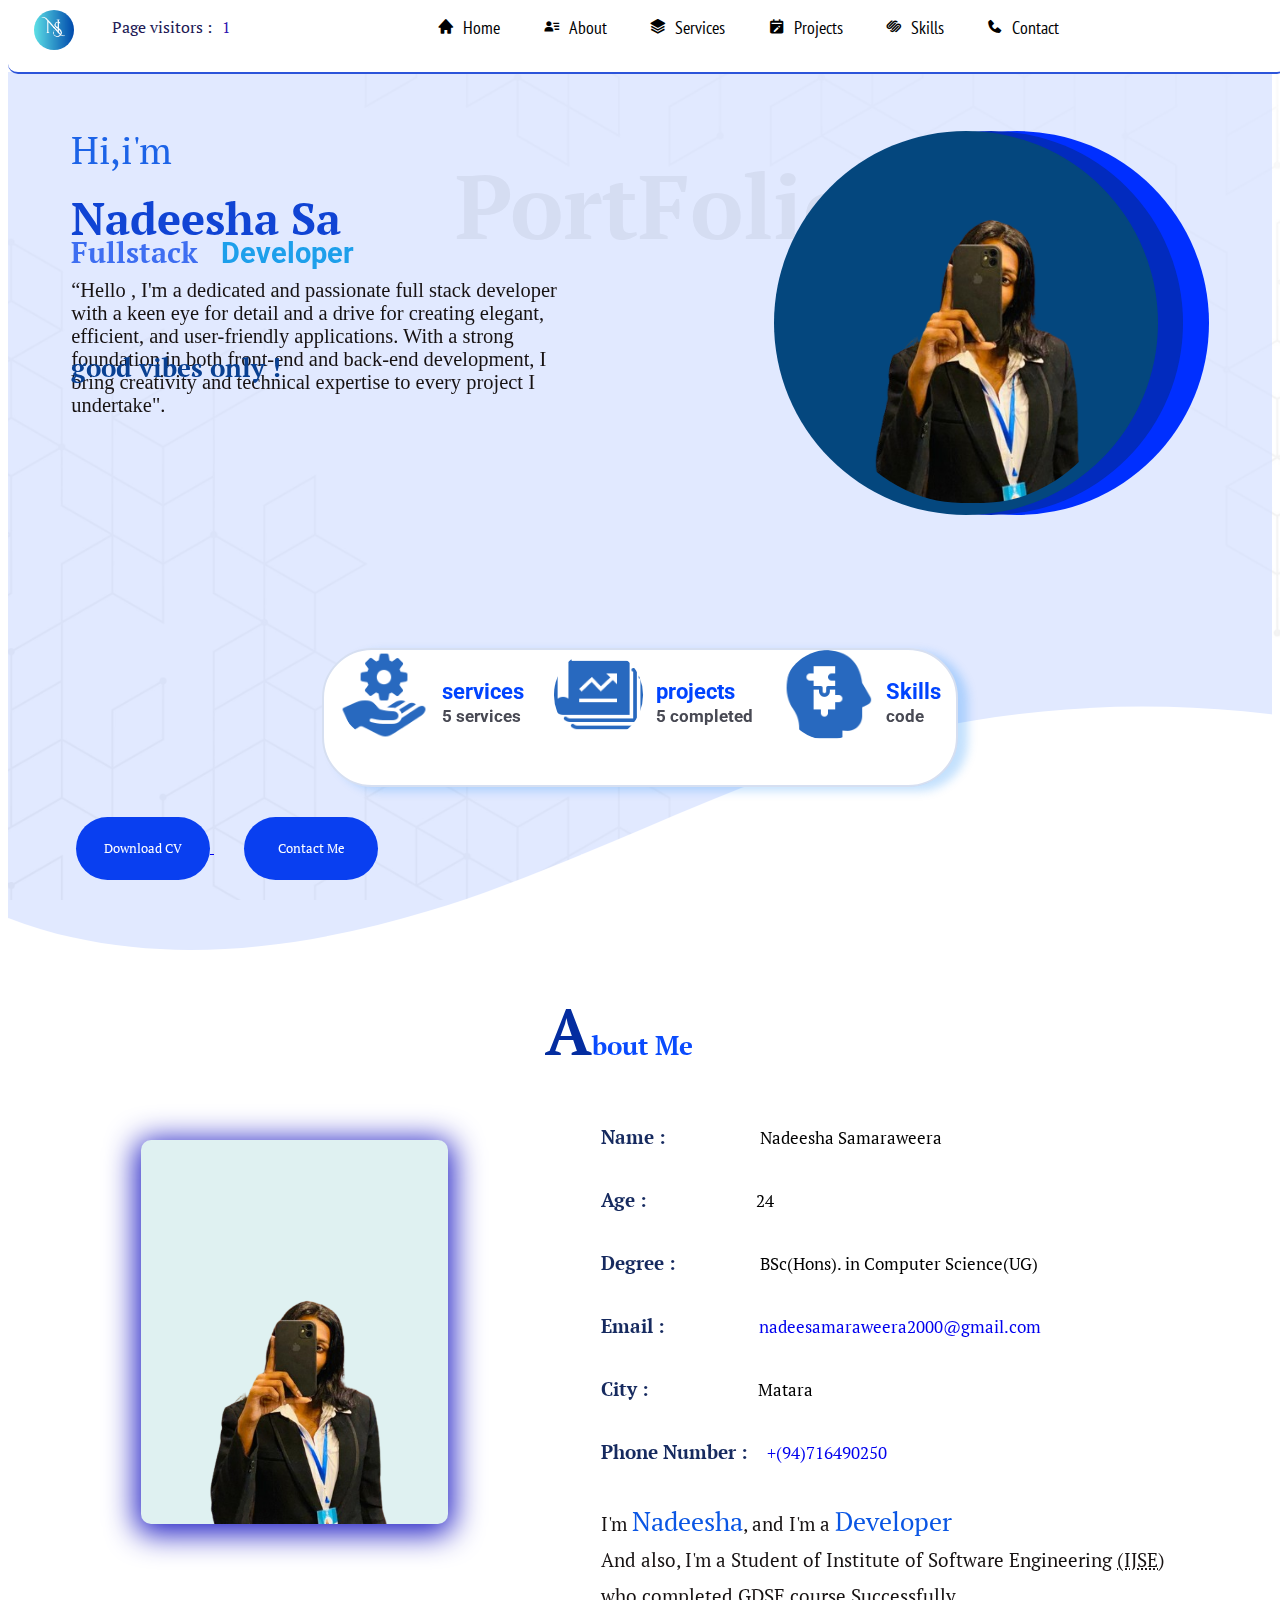
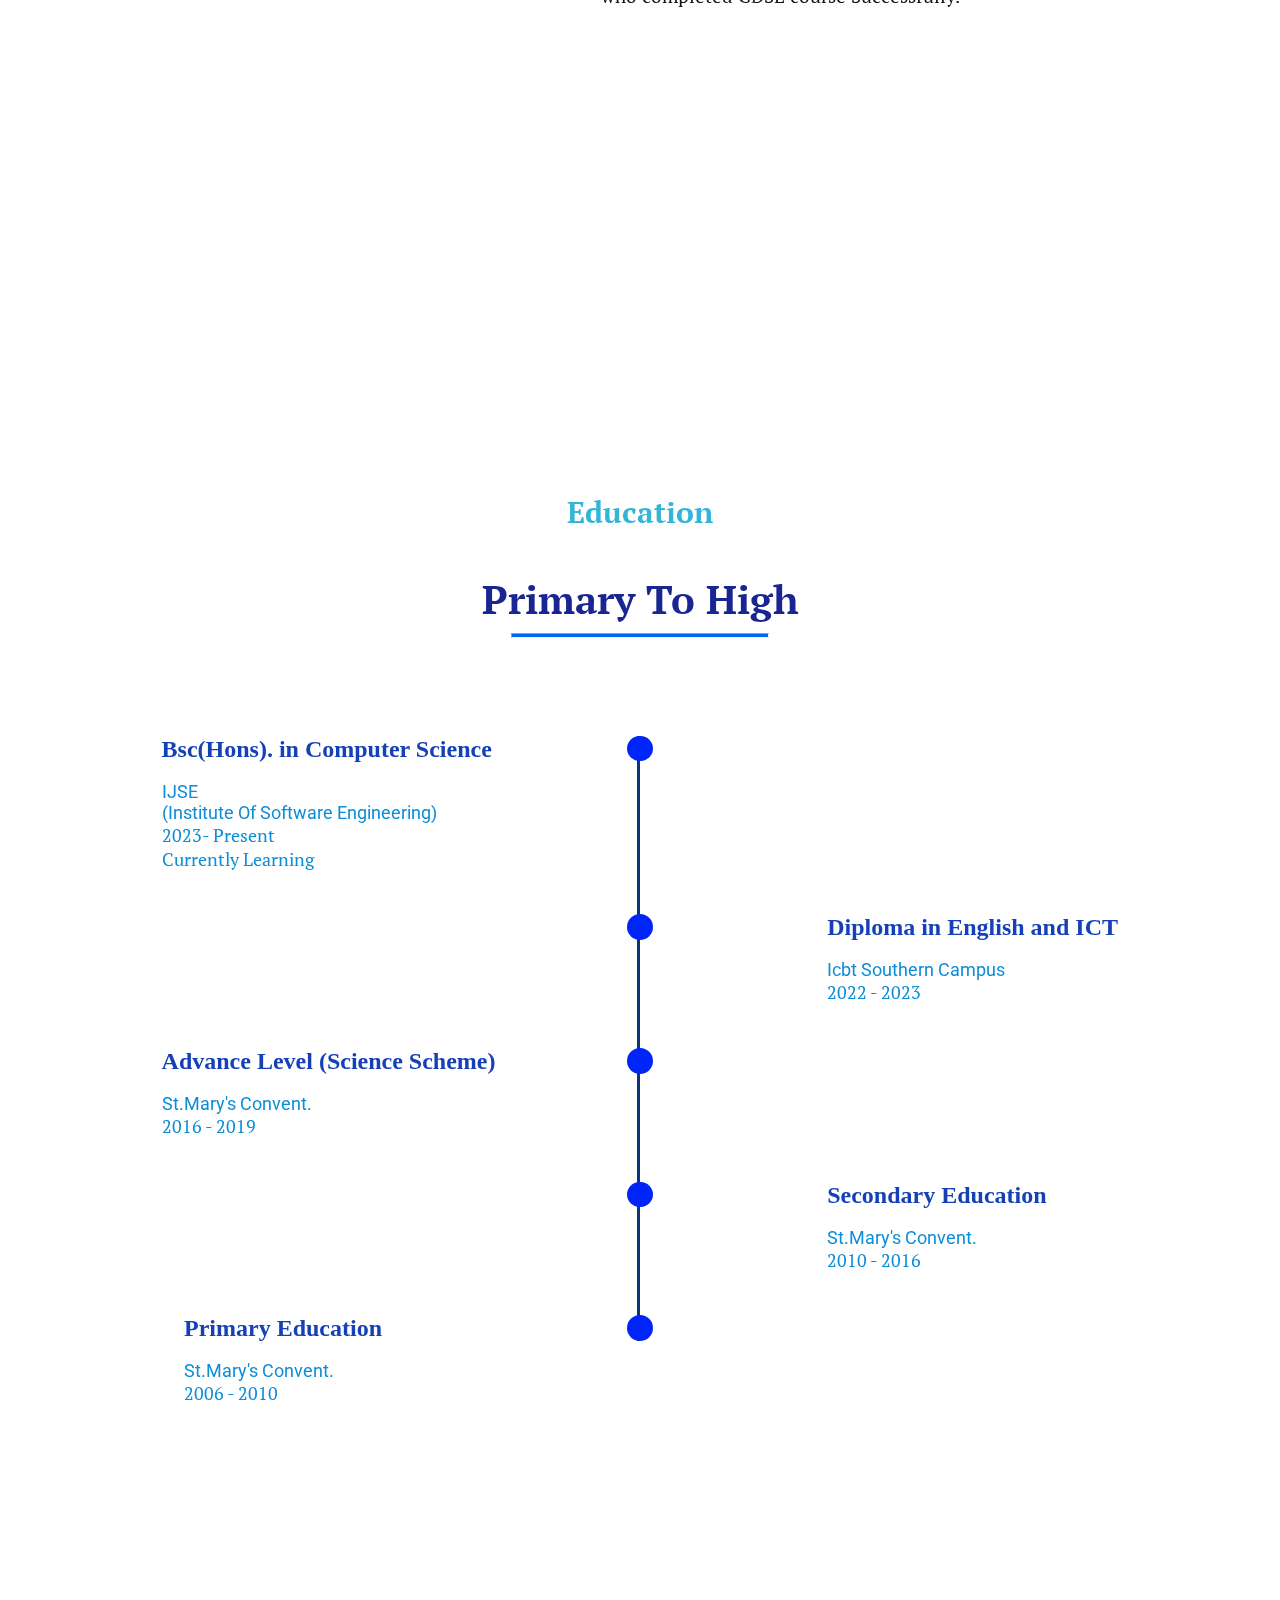
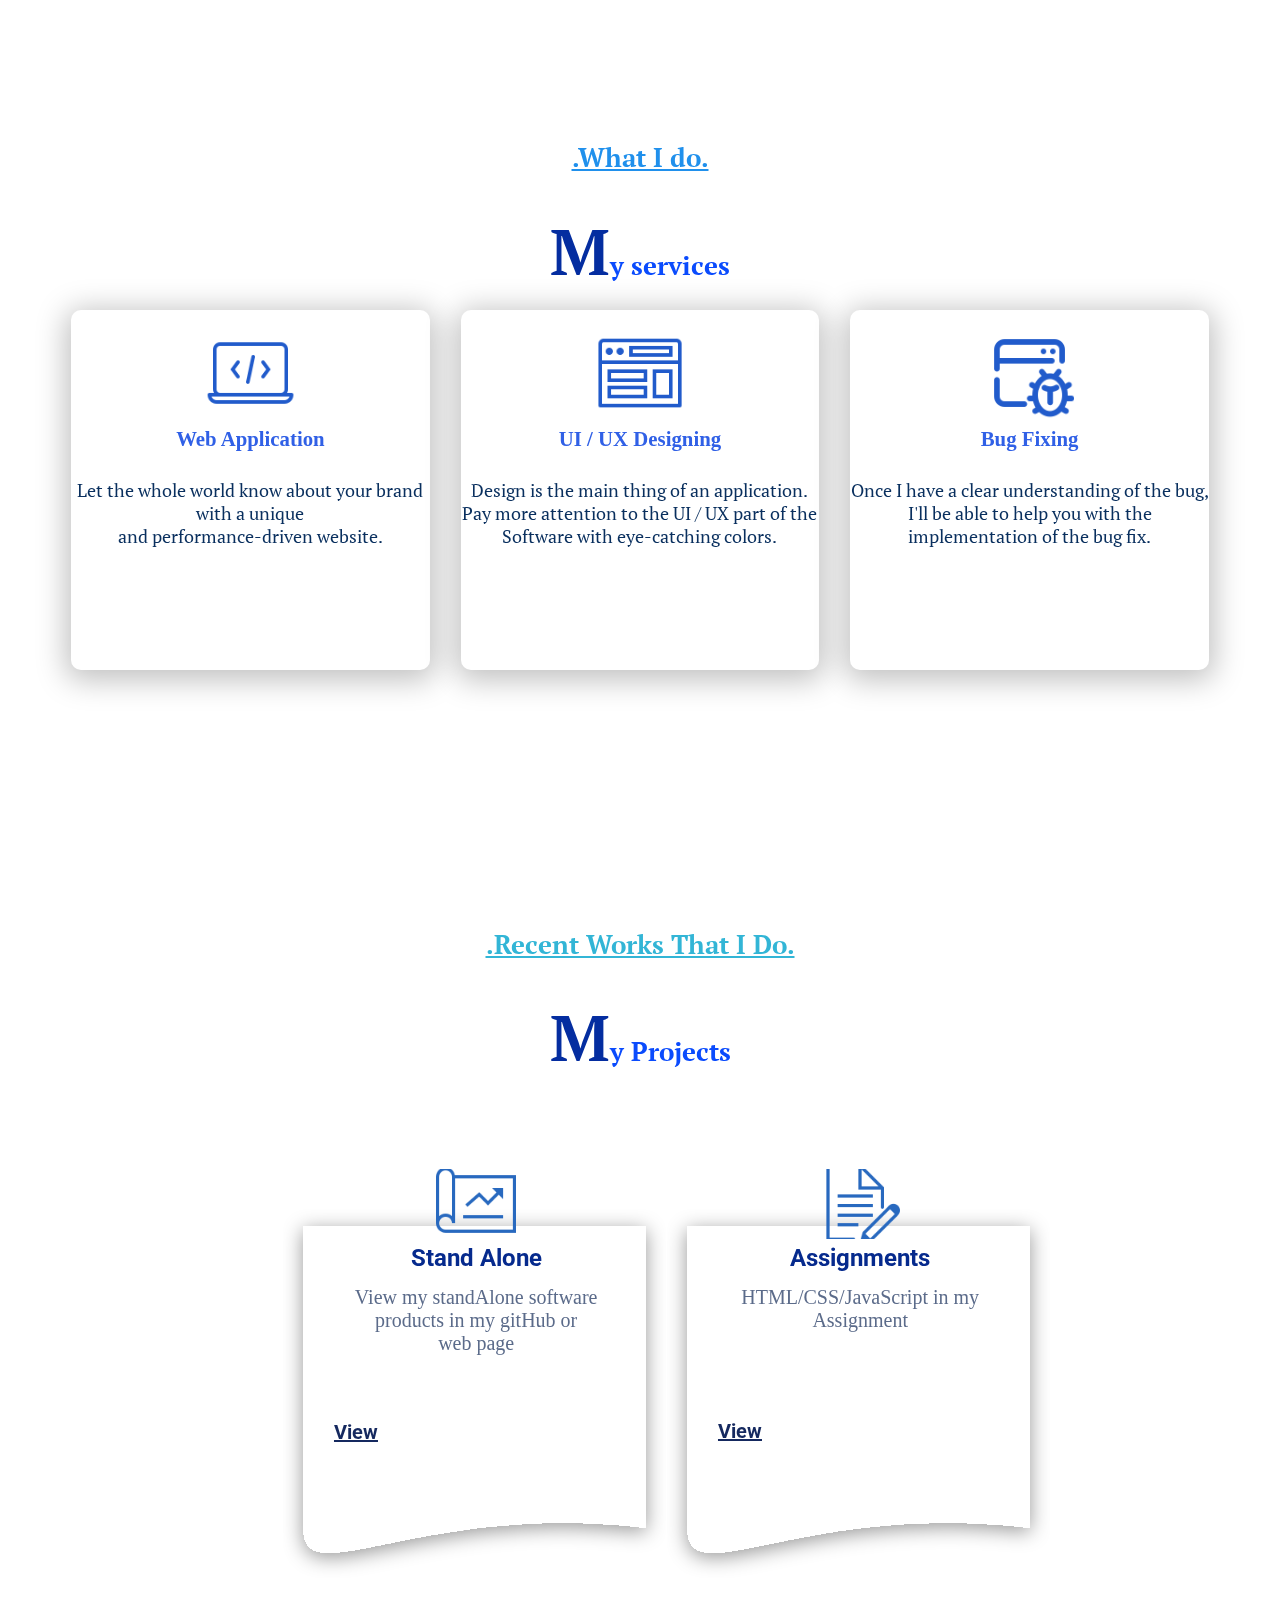
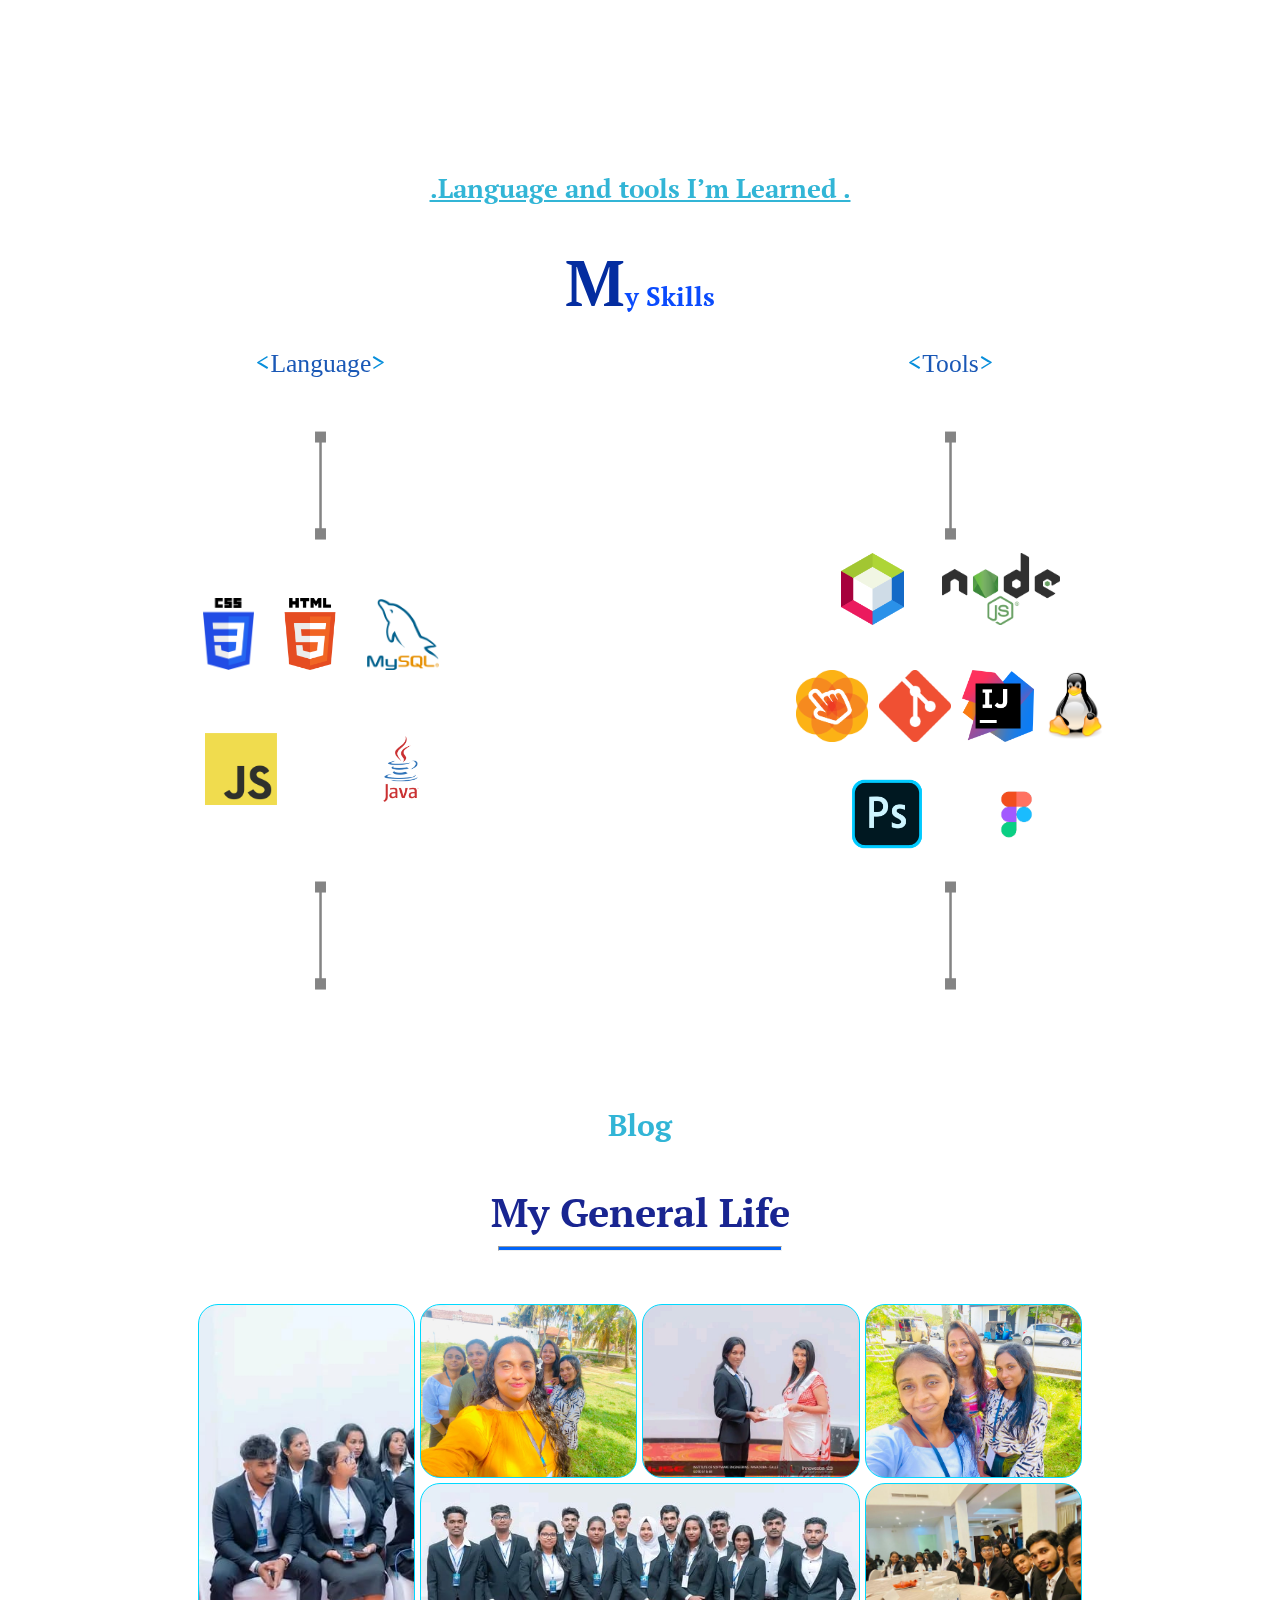
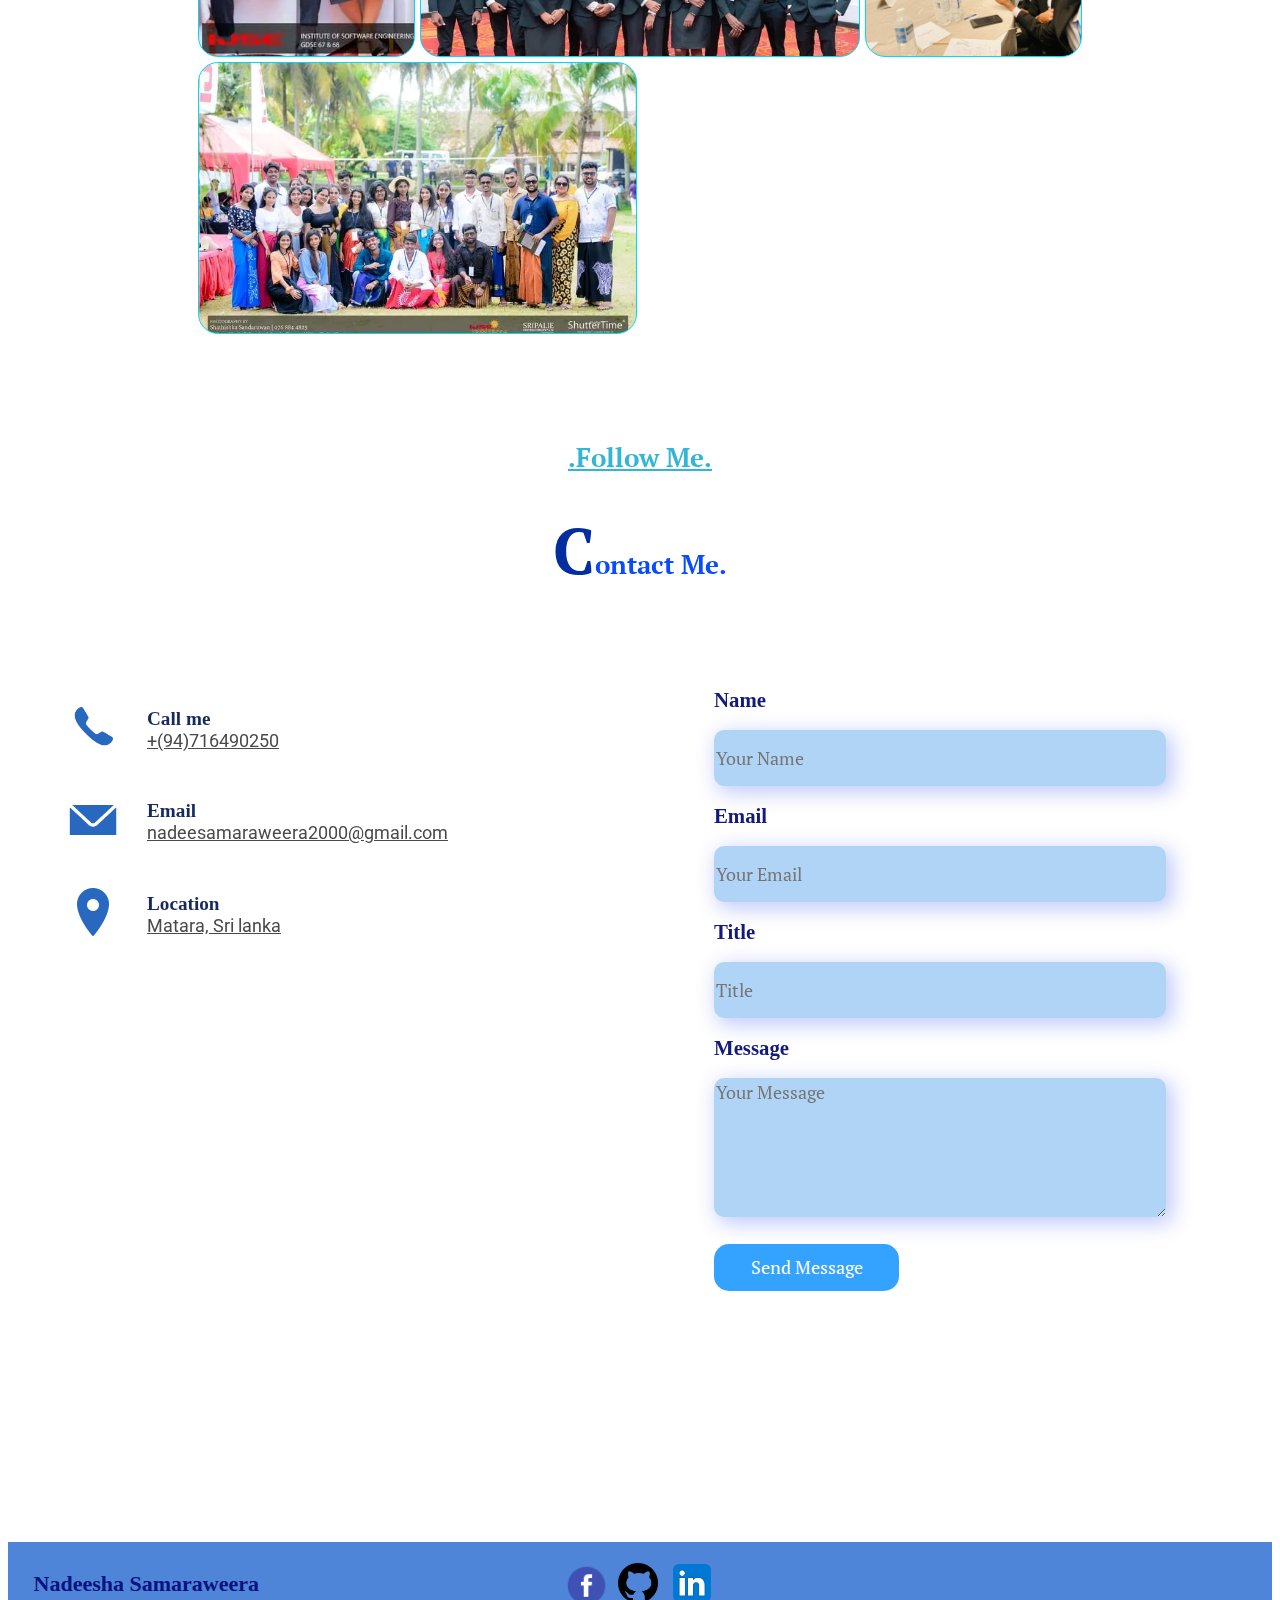
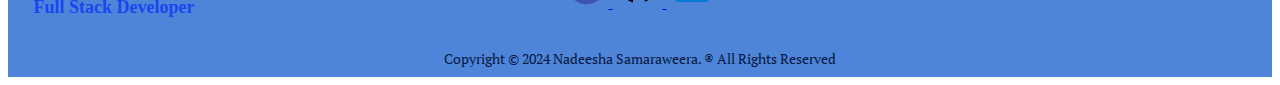
<file: index.html>
<!DOCTYPE html>
<html lang="en">
<head>
    <meta charset="UTF-8">
    <meta name="viewport" content="width=device-width, initial-scale=1.0">
    <title>Nadeesha Samaraweera | Portfolio</title>
    <!-- <link rel="stylesheet" href="CSS/style.css"> -->
    <link rel="stylesheet" href="CSS/index.css">
    <link rel="stylesheet" href="CSS/responsive.css">

    <link href='https://unpkg.com/boxicons@2.1.4/css/boxicons.min.css' rel='stylesheet'>

    <link rel="preconnect" href="https://fonts.googleapis.com">
    <link rel="preconnect" href="https://fonts.gstatic.com" crossorigin>
    <link href="https://fonts.googleapis.com/css2?family=Borel&family=DM+Sans:opsz,wght@9..40,100;9..40,800&family=PT+Sans+Narrow&family=PT+Serif&family=Roboto&display=swap"
          rel="stylesheet">

    <link
          rel="stylesheet"
          href="https://cdnjs.cloudflare.com/ajax/libs/animate.css/4.1.1/animate.min.css"/>

</head>
<body id="body"> 

    
<header id="header">
    <!--        header icon-->
    <div>
        <img id="headderIcon" src="/assets/headerIcon.png" alt="header icon in hear">
    </div>

    <p id="visitors"><span> Page visitors :  </span> <p id="count"> 0</p></p>
    <!--        navigation-->
    <nav>
        <div>
            <menu class="sidebar">
                <li onclick=hideSidebar()><a href="#"><svg xmlns="http://www.w3.org/2000/svg" height="24px"  viewBox="0 -960 960 960" width="20px" fill="#5f6368"><path d="m256-200-56-56 224-224-224-224 56-56 224 224 224-224 56 56-224 224 224 224-56 56-224-224-224 224Z"/></svg></a>

                <li><a href="#home-section"><i class ='bx bxs-home bx-tada' ></i>&nbsp;&nbsp;Home</a>
                </li>
                <li><a href="#about-section"><i class ='bx bxs-user-detail bx-tada' ></i>&nbsp;&nbsp;About</a>
                </li>
                <li><a href="#service-section"><i class ='bx bxs-layer bx-tada' ></i>&nbsp;&nbsp;Services</a>
                </li>
                <li><a href="#project-section"><i class ='bx bxs-calendar-edit bx-tada' ></i>&nbsp;&nbsp;Projects</a>
                </li>
                <li><a href="#skill-section"><i class ='bx bxl-squarespace bx-tada' ></i>&nbsp;&nbsp;Skills</a>
                </li>
                <li><a href="#contact-section"><i class ='bx bxs-phone bx-tada'></i>&nbsp;&nbsp;Contact</a>
                </li>
            </menu>
            <menu>
                <li class="hideOnMobile"><a href="#home-section"><i class ='bx bxs-home bx-tada' ></i>&nbsp;&nbsp;Home</a>
                </li>
                <li class="hideOnMobile"><a href="#about-section"><i class ='bx bxs-user-detail bx-tada' ></i>&nbsp;&nbsp;About</a>
                </li>
                <li class="hideOnMobile"><a href="#service-section"><i class ='bx bxs-layer bx-tada' ></i>&nbsp;&nbsp;Services</a>
                </li>
                <li class="hideOnMobile"><a href="#project-section"><i class ='bx bxs-calendar-edit bx-tada' ></i>&nbsp;&nbsp;Projects</a>
                </li>
                <li class="hideOnMobile"><a href="#skill-section"><i class ='bx bxl-squarespace bx-tada' ></i>&nbsp;&nbsp;Skills</a>
                </li>
                <li class="hideOnMobile"><a href="#contact-section"><i class ='bx bxs-phone bx-tada'></i>&nbsp;&nbsp;Contact</a>
                </li>
                <li  class="menu-button" onclick=showSidebar()><a href="#"><svg xmlns="http://www.w3.org/2000/svg" height="24px" viewBox="0 -960 960 960" width="24px" fill="#5f6368"><path d="M120-240v-80h720v80H120Zm0-200v-80h720v80H120Zm0-200v-80h720v80H120Z"/></svg></a>
                </li>
            </menu>
        </div>
    </nav>
</header>


<main id="main">

    <div class="background"></div>


   
    <!--    header section-->
    <section class="home-section">
        <dfn id="home-section"></dfn>
        <!--               \\ background and button-->
        <div class="curve">
            <div class="custom-shape-divider-bottom-1693915055">
                <svg data-name="Layer 1" xmlns="http://www.w3.org/2000/svg" viewBox="0 0 1200 120"
                     preserveAspectRatio="none">
                    <path d="M985.66,92.83C906.67,72,823.78,31,743.84,14.19c-82.26-17.34-168.06-16.33-250.45.39-57.84,11.73-114,31.07-172,41.86A600.21,600.21,0,0,1,0,27.35V120H1200V95.8C1132.19,118.92,1055.71,111.31,985.66,92.83Z"
                          class="shape-fill"></path>
                </svg>
            </div>
        </div>

        <section>

            <section>
                <h1>PortFolio...</h1>
                <aside>
                    <div>
                        <p>Hi,i'm</p>
                        <h1 id="typeName"></h1>

                        <h4>Fullstack <span>Developer</span></h4>

                        <p>“Hello , I'm a dedicated and passionate full stack developer with a keen eye for detail and a drive for creating elegant, efficient, and user-friendly applications. With a strong foundation in both front-end and back-end development, I bring creativity and technical expertise to every project I undertake".<br></p>
                    </div>

                    <strong>good vibes only !</strong>

                    <div>
                        <a href="CV/My cv.pdf" download="">
                            <button>Download CV</button>
                        </a>
                        <a href="#contact-section">
                            <button>Contact Me</button>
                        </a><br><br>
                    </div>

                </aside>
            </section>


            <section>

                <div class="dark-button">
                    <div>

                        <label class="switch">
                            <span class="slider round"></span>
                        </label>
                    </div>
                   

                </div>
               

                

                <div>
                    <div></div>
                    <div></div>
                    <div></div>
                    <div class="animate__animated animate__pulse animate__infinite animate__slower"></div>
                </div>

            </section>

        </section>
        <section class="status-section">
            <div>
                <!--                        <img src="assets/images/service-header.png" alt="service customise image in hear">-->
                <div class="animate__animated animate__pulse animate__infinite"></div>
                <div>
                    <h4>services</h4>
                    <p>5 services</p>
                </div>
            </div>
            <div>
                <!--                        <img src="assets/images/project-header.png" alt="project customise image in hear">-->
                <div class="animate__animated animate__pulse animate__infinite"></div>
                <div>
                    <h4>projects</h4>
                    <p>5 completed</p>
                </div>
            </div>
            <div>
                <!--                        <img src="assets/images/skill-header.png" alt="Skill customise image in hear">-->
                <div class="animate__animated animate__pulse animate__infinite"></div>
                <div>
                    <h4>Skills</h4>
                    <p>code</p>
                </div>
            </div>

        </section>

    </section>

    <!--    about me section-->
    <section class="aboutme-section">
        <dfn id="about-section"></dfn>

        <div>
            <h1><span>A</span>bout Me<span>&nbsp;&nbsp;&nbsp;<i class="fa-solid fa-user"></i></span></h1>
        </div>

        <section>
            <aside>
                <img src="assets/myPhoto.png" alt="about-personal-img">
            </aside>

            <aside>
                <p><span>Name : &nbsp;&nbsp;&nbsp;&nbsp;&nbsp;&nbsp;&nbsp;&nbsp;&nbsp;&nbsp;&nbsp;&nbsp;&nbsp;&nbsp;&nbsp;&nbsp;&nbsp;</span>

                    Nadeesha Samaraweera <br>

                    <span>Age : &nbsp;&nbsp;&nbsp;&nbsp;&nbsp;&nbsp;&nbsp;&nbsp;&nbsp;&nbsp;&nbsp;&nbsp;&nbsp;&nbsp;&nbsp;&nbsp;&nbsp;&nbsp;&nbsp;&nbsp;</span>

                    24 <br>

                    <span>Degree : &nbsp;&nbsp;&nbsp;&nbsp;&nbsp;&nbsp;&nbsp;&nbsp;&nbsp;&nbsp;&nbsp;&nbsp;&nbsp;&nbsp;&nbsp;</span>

                    BSc(Hons). in Computer Science(UG) <br>

                    <span>Email : &nbsp;&nbsp;&nbsp;&nbsp;&nbsp;&nbsp;&nbsp;&nbsp;&nbsp;&nbsp;&nbsp;&nbsp;&nbsp;&nbsp;&nbsp;&nbsp;&nbsp;</span>

                    <a id="aboutGmail" href="https://mail.google.com/mail/?view=cm&fs=1&tf=1&to=nadeesamaraweera2000@gmail.com"
                       target="_blank">

                        nadeesamaraweera2000@gmail.com</a> <br>

                    <span>City : &nbsp;&nbsp;&nbsp;&nbsp;&nbsp;&nbsp;&nbsp;&nbsp;&nbsp;&nbsp;&nbsp;&nbsp;&nbsp;&nbsp;&nbsp;&nbsp;&nbsp;&nbsp;&nbsp;&nbsp;</span>

                    Matara <br>

                    <span>Phone Number : &nbsp;&nbsp;</span> <a id="aboutPhone" href="tel:+94716490250">
                        +(94)716490250 </a></p>

                <p>I'm <span>Nadeesha</span>, and I'm a <span>Developer</span> <br>
                    And also, I'm a Student of Institute of Software Engineering
                    <abbr title="institute of software engineering">(IJSE)</abbr> <br>
                    who completed GDSE course Successfully.
                </p>

            </aside>
        </section>
    </section>

    <!--    education section-->
    <section class="education-section">

        <h4>Education</h4>

        <h1>Primary To High</h1>

        <hr class="animate__animated animate__heartBeat animate__infinite animate__slower">

        <section>

            <div id="line"></div>

            <!--            circles-->
            <div class="circles"></div>

            <div class="detail" id="detail1">
                <i class="fa-solid fa-graduation-cap"></i>
                <h4>
                    Bsc(Hons). in Computer Science
                </h4>

                <p class="animate__animated animate__pulse animate__infinite animate__slower">
                      IJSE <br>(Institute Of Software Engineering)<br>
                    <time datetime="2023-2025">2023- Present</time>
                    <br>
                    <span>Currently Learning</span>
                </p>
            </div>

            <div class="circles"></div>

            <div class="detail" id="detail2">
                <i class="fa-solid fa-graduation-cap"></i>
                <h4>
                    Diploma in English and ICT
                </h4>

                <p class="animate__animated animate__pulse animate__infinite animate__slower">
                    Icbt Southern Campus<br>
                    <time datetime="2022-2023">2022 - 2023</time>
                    <br>
                    
                </p>
            </div>

            <div class="circles"></div>

            <div class="detail" id="detail3">
                <i class="fa-solid fa-graduation-cap"></i>
                <h4>
                    Advance Level (Science Scheme)
                </h4>
                <p class="animate__animated animate__pulse animate__infinite animate__slower">
                    St.Mary's Convent.<br>
                    <time datetime="2019-2022">2016 - 2019</time>
                    <br>
                    
                </p>
            </div>

            <div class="circles"></div>

            <div class="detail" id="detail4">
                <i class="fa-solid fa-graduation-cap"></i>
                <h4>Secondary Education</h4>

                <p class="animate__animated animate__pulse animate__infinite animate__slower">
                    St.Mary's Convent.<br>
                    <time datetime="2010-2019">2010 - 2016</time>
                    <br>
                    
                </p>
            </div>

            <div class="detail" id="detail5">
                <i class="fa-solid fa-graduation-cap"></i>
                <h4>Primary Education</h4>
                <p class="animate__animated animate__pulse animate__infinite animate__slower">
                    St.Mary's Convent.<br>
                    <time datetime="2010-1019">2006 - 2010</time>
                    <br>
                    
                </p>
            </div>

            <div class="circles"></div>
        </section>

    </section><br><br>

    <!--    service section-->
    <section class="service-section" id="service">

        <dfn id="service-section"></dfn>

        <h4><u>.What I do.</u></h4>

        <h1><span>M</span>y services</h1> 

        <aside>
            
            <!--            web-->
            <div>
                <div>
                </div>

                <h4>Web Application</h4>
                <p>Let the whole world know about your brand<br>
                    with a unique<br>
                    and performance-driven website.</p>
            </div>

             <!--            ui ux-->
            <div>
                <div>
                </div>
                    <h4>UI / UX Designing</h4>
                <p>Design is the main thing of an application.<br>
                    Pay more attention to the UI / UX part of the<br>
                    Software with eye-catching colors.</p>
                </div>
                
               <!--            bug fixing-->

          
            <div>
                <div>
                </div>
                <h4>Bug Fixing</h4>
                <p>Once I have a clear understanding of the bug,<br>
                    I'll be able to help you with the<br>
                    implementation of the bug fix.</p>
                
                
            </div>
        </aside>

            <aside>
            
            </aside>

    </section><br><br><br><br><br><br>





    <!--    recent works-->
    <section class="recent-works">

        <dfn id="project-section"></dfn>

        <h4><u>.Recent Works That I Do.</u></h4>

        <h1><span>M</span>y Projects</h1>
        <!--            line-->

        <section>
            <div>
                <svg class="work-svg" xmlns="http://www.w3.org/2000/svg" viewBox="0 0 372 357" fill="none">
                    <g filter="url(#filter0_d_168_75)">
                        <path class="path" d="M20.0262 16H351.026V308C133.525 282 18.001 373.754 20.0262 308V16Z"
                              fill="white"/>
                    </g>
                    <defs>
                        <filter id="filter0_d_168_75" x="0" y="0" width="371.026" height="356.237"
                                filterUnits="userSpaceOnUse" color-interpolation-filters="sRGB">
                            <feFlood flood-opacity="0" result="BackgroundImageFix"/>
                            <feColorMatrix in="SourceAlpha" type="matrix"
                                           values="0 0 0 0 0 0 0 0 0 0 0 0 0 0 0 0 0 0 127 0" result="hardAlpha"/>
                            <feOffset dy="4"/>
                            <feGaussianBlur stdDeviation="10"/>
                            <feComposite in2="hardAlpha" operator="out"/>
                            <feColorMatrix type="matrix" values="0 0 0 0 0 0 0 0 0 0 0 0 0 0 0 0 0 0 0.41 0"/>
                            <feBlend mode="normal" in2="BackgroundImageFix" result="effect1_dropShadow_168_75"/>
                            <feBlend mode="normal" in="SourceGraphic" in2="effect1_dropShadow_168_75" result="shape"/>
                        </filter>
                    </defs>

                </svg>

                <div>
                    <!--                           <img src="assets/images/enterprise-icon.png" alt="enterprise-icon-img">-->
                    <div></div>
                    <h4>Stand Alone</h4>
                    <p>View my standAlone software<br>
                        products in my gitHub or<br>
                        web page</p>
                    <a href="page/Standalone.html" target="_blank">View</a>
                </div>
            </div>

            

            <div>
                <svg class="work-svg" xmlns="http://www.w3.org/2000/svg" viewBox="0 0 372 357" fill="none">
                    <g filter="url(#filter0_d_168_75)">
                        <path class="path" d="M20.0262 16H351.026V308C133.525 282 18.001 373.754 20.0262 308V16Z"
                              fill="white"/>
                    </g>
                    <defs>
                        <filter id="filter0_d_168_75" x="0" y="0" width="371.026" height="356.237"
                                filterUnits="userSpaceOnUse" color-interpolation-filters="sRGB">
                            <feFlood flood-opacity="0" result="BackgroundImageFix"/>
                            <feColorMatrix in="SourceAlpha" type="matrix"
                                           values="0 0 0 0 0 0 0 0 0 0 0 0 0 0 0 0 0 0 127 0" result="hardAlpha"/>
                            <feOffset dy="4"/>
                            <feGaussianBlur stdDeviation="10"/>
                            <feComposite in2="hardAlpha" operator="out"/>
                            <feColorMatrix type="matrix" values="0 0 0 0 0 0 0 0 0 0 0 0 0 0 0 0 0 0 0.41 0"/>
                            <feBlend mode="normal" in2="BackgroundImageFix" result="effect1_dropShadow_168_75"/>
                            <feBlend mode="normal" in="SourceGraphic" in2="effect1_dropShadow_168_75" result="shape"/>
                        </filter>
                    </defs>
                </svg>
                <div>
                    <!--                          <img src="assets/images/uiux-icon.png" alt="uiux-img">-->
                    <div></div>
                    <h4>Assignments</h4>
                    <p>HTML/CSS/JavaScript in my<br>
                        Assignment</p><br>
                    <a href="page/Assignment.html" target="_blank">View</a>
                </div>
            </div>

            <div>
                
               
            </div>
        </section>

    </section>


    <!--    language and tool section-->
    <section class="language-tools">

        <dfn id="skill-section"></dfn>

        <h4><u>.Language and tools I’m Learned .</u></h4>

        <h1><span>M</span>y Skills</h1>

        <!--line-->

        <div>
            <h2><span>&lt;</span>Language<span>&gt;</span></h2>
        <div>
            <img src="assets/divider-line-png-line-with-square-ends-51575253351rlrygrgup8.png" alt="" >
                <div>
                    <img src="assets/Language/css-logo.png" alt="">
                    <img src="assets/Language/HTML5_logo_and_wordmark.svg.png" alt="">
                    <img src="assets/Language/pngwing.com (3).png" alt="">
                </div>
                <div>
                    <img src="assets/Language/JavaScript-logo.png" alt="" >
                    <img src="assets/Language/png-transparent-java-logo-java-runtime-environment-computer-icons-java-platform-standard-edition-java-miscellaneous-text-logo-thumbnail-removebg-preview.png" alt="">
                </div>
                <img src="assets/divider-line-png-line-with-square-ends-51575253351rlrygrgup8.png" alt="" >
            </div>
        </div>

        <div>
            <h2><span>&lt;</span>Tools<span>&gt;</span></h2>
            <div>
            <img src="assets/divider-line-png-line-with-square-ends-51575253351rlrygrgup8.png" alt="" >
                <div>
                    <img src="assets/Tools/444px-Apache_NetBeans_Logo.svg.png" alt="">
                    <img src="assets/Tools/1280px-Node.js_logo.svg.png" alt="">
                </div>
                <div>
                    <img src="assets/Tools/SceneBuilderLogo.webp" alt="" >
                    <img src="assets/Tools/Git-Icon-1788C.png" alt="">
                    <img src="assets/Tools/58480910cef1014c0b5e48f7.png" alt="">
                    <img src="assets/Tools/linux-logo-logo-brands-for-0.png" alt="">
                </div>
                <div>
                    <img src="assets/Tools/Adobe-Photoshop-Logo-2019-2020.png" alt="" >
                    <img src="assets/Tools/a73c1de8-3955-4b6f-ba3e-eb5899d546fb-cover-removebg-preview.png" alt="">
                </div>
            <img src="assets/divider-line-png-line-with-square-ends-51575253351rlrygrgup8.png" alt="" >
            </div>
        </div>
    </section><br><br><br><br><br><br><br><br><br><br><br><br>
    
    
    
    
    <!--    My General Life-->
    <section class="general-life-section">
        <h4>Blog</h4>

        <h1>My General Life</h1>

        <!--            line-->
        <hr class="animate__animated animate__heartBeat animate__infinite animate__slower">

        <section>
            <div>
                <!--<img src="assets/images/p1.png" alt="personal image">-->
            </div>

            <div>
                <!--                        <img src="assets/images/p2.png" alt="personal image">-->
            </div>

            <div>
                <!--                        <img src="assets/images/pe3.png" alt="personal image">-->
            </div>

            <div>
                <!--                        <img src="assets/images/pe4.png" alt="personal image">-->
            </div>

            <div>
                <!--                        <img src="assets/images/pe5.png" alt="personal image">-->
            </div>

            <div>
                <!--                        <img src="assets/images/pe6.png" alt="personal image">-->
            </div>

            <div>
                <!--                        <img src="assets/images/pe7.png" alt="personal image">-->
            </div>


        </section>

    </section>


     <!--    contact me-->
     <section class="contact-section">

        <dfn id="contact-section"></dfn>

        <h4><u>.Follow Me.</u></h4>

        <h1><span>C</span>ontact Me.</h1>


        <!--            contact aside-->
        <section>
            <address>
                <div>
                    <img src="assets/icons8-telephone-90.png" alt="call-icon">
                    <div>
                        <h4>Call me</h4>
                        <a href="tel:+94703973327">+(94)716490250</a>
                    </div>
                </div>

                <div>
                     <img src="assets/icons8-email-90.png" alt="email-icon">
                    <div>
                        <h4>Email</h4>
                        <a href="https://mail.google.com/mail/?view=cm&fs=1&tf=1&to=nadeesamaraweera2000@gmail.com"
                           target="_blank">nadeesamaraweera2000@gmail.com</a>
                    </div>
                </div>

                <div>
                    <img src="assets/icons8-location-100.png" alt="location-icon">

                    <div>
                        <h4>Location</h4>
                        <a href="https://www.google.com/maps/search/Matara,eliyakande/@5.9447695,80.5592497,16z/data=!3m1!4b1?entry=ttu" target="_blank"> Matara, Sri lanka</a>
                    </div>
                </div>
                <div>
                
                <iframe src="https://www.google.com/maps/embed?pb=!1m18!1m12!1m3!1d3968.3755165982925!2d80.56358228247737!3d5.942874414294259!2m3!1f0!2f0!3f0!3m2!1i1024!2i768!4f13.1!3m3!1m2!1s0x3ae1391fb18fe309%3A0xaa9eb427bb7775a3!2sEliyakanda!5e0!3m2!1sen!2slk!4v1717215835852!5m2!1sen!2slk" width="600" height="450" style="border:0;" allowfullscreen="" loading="lazy" referrerpolicy="no-referrer-when-downgrade"></iframe>
                </div>
                  </address>

            <!--            form section-->
            <aside>
                <form action="https://api.web3forms.com/submit" method="POST"  >

                    <fieldset>

                        <input type="hidden" name="access_key" value="0761806a-2e61-4b09-b3fb-30be73e7a0cf">
                        <label for="name">Name</label><br>
                        <input id="name" type="text" name="name" placeholder="Your Name" required> <br>

                        <label for="email">Email</label><br>
                        <input id="email" type="text" name="email" placeholder="Your Email"><br>

                        <label for="title">Title</label><br>
                        <input id="title" type="text" name="Title" placeholder="Title"><br>

                        <label for="message">Message</label><br>
                        <textarea required id="message" name="Message" placeholder="Your Message" cols="30" rows="5"></textarea>
                        <br><br>

                        <button type="submit" onclick="myAlertFunc()">Send Message</button>
                    </fieldset>

                </form>

               
            </aside>
        </section>


    </section>

</main><br>


<footer id="footer">

    <section>
        <div>
            <div></div>
            <div>
                <h4>Nadeesha Samaraweera</h4>
                <p>Full Stack Developer</p>
            </div>
        </div>

        <div>
            <div class="animate__animated animate__pulse animate__infinite"></div>
            
            <!--                   <img src="assets/images/down-icon.png" alt="my icon in hear">-->
        </div>
    </section>
    

    <nav>

        <a href="https://www.facebook.com/nadeesha samaraweera.9?mibextid=ZbWKwL"
           target="_blank"><abbr title="facebook profile">
            <img src="assets/icons8-fb-96.png" alt="fb-icon" style="width: 45px"></abbr>
        </a>

        <a href="https://github.com/nadeesamaraweera"
           target="_blank"><abbr title="Git Hub profile">
            <img src="/assets/icons8-github-90.png" alt="git hub-icon" style="width: 50px"></abbr>
        </a>


        <a href="https://www.linkedin.com/in/nadeesha-samaraweera-45045a30b"
           target="_blank"><abbr title="Linkedin Profile">
            <img src="assets/icons8-linked-in-96.png" alt="Linkedin-icon" style="width: 50px"></abbr>
        </a>

        

        

    </nav>


    <div>
        <small>Copyright &copy; 2024 Nadeesha Samaraweera. &reg; All Rights Reserved</small>
    </div>

</footer>


   

  
<script src="/jquery/code.jquery.com_jquery-3.7.1.min.js"></script>

 <script src="/JS/portflio.js"></script>


 <script>
    function showSidebar(){
        const sidebar =document.querySelector('.sidebar')
        sidebar.style.display = 'flex'
    
    }

    function hideSidebar(){
        const sidebar =document.querySelector('.sidebar')
        sidebar.style.display = 'none'
    
    }
 </script>
 </body>
</html>
</file>
<file: CSS/index.css>
* {
    scroll-behavior: smooth;
    font-family: 'PT Serif', serif;
}

::-webkit-scrollbar {
    width: 0.7vw;
    background-color: #143d75;
}

::-webkit-scrollbar-thumb {
    background-color: #3771ee;
}




/* nav-bar section */

body header div img {
    position: relative;
    border-radius: 100%;
    width: 40px;
    height: 40px;
    margin-top: 10px;

}

header {
    display: inline-flex;
    border-bottom: 2px solid #2c54da;
    background: #FFF;
    width: 99.9vw;
    height: 8vh;
    position: fixed;
    border-radius: 10px;
    top: 0;
    z-index: 10;
}



#visitors > span:first-child {
    margin-left: 5vw;
    color: #211854;
    font-family: 'PT Serif', serif;
    width: max-content;

}

#count {
    color: #3216af;
    font-family: 'PT Serif', serif;
    width: max-content;
}

header nav > div > menu {
    position: relative;
    left: 10vw;
}

header nav > div > menu > li {
    display: inline-block;
    margin-left: 3vw;
}

header nav > div > menu > li > a {
    color: #000102;
    font-family: 'PT Sans Narrow', sans-serif;
    /*font-family: 'Roboto', sans-serif;*/
    font-size: 1.1rem;
    font-style: normal;
    font-weight: 500;
    line-height: normal;
    text-decoration: none;
}

header nav > div > menu > li > a:hover {
    color: #093ff0;
    transition-duration: 1s;
}

header > div {
    position: relative;
    left: 2vw;
}

.sidebar{
    position: fixed;
    top: 0;
    right: 0;
    z-index: 999;
    height: 35vh;
    background-color:rgba(255, 255, 255, 0.2);
    backdrop-filter: blur(20px);
    box-shadow: -10px 0 10px rgba(0, 0, 0, 0.1);
     display: none;
    flex-direction: column;
    align-items:flex-start;
    justify-content: flex-start;
    margin-left: 50vw;


}

.sidebar li{
    width: 100%;
}

.sidebar{
    width: 100%;
}

.menu-button{
    display: none;
    margin-left: 55vw;
}



/* --------------------------------------------------------------------------- */

/* -------------------background-------------------------------- */
 main  > div:first-child{
    width: 100%;
    height: 100vh;
    background: url("/assets/background-image-fixed.jpg");
    background-size: cover;
    background-position: center;
    background-attachment: fixed;
    position: fixed;
    top: 0;
    z-index: -10;
    opacity: 60%;
    
    
}




/*header section ------------------------------------------------------------------------------------------- */
body main{
    margin-top: 8vh;
    position: relative;
}



.home-section {
    position: relative;
    height: 95vh;
    width: 100%;
    
}

.home-section > section:nth-child(3) {
    position: absolute;
    top: 0;
    display: flex;
}

.home-section > section:nth-child(3) > section {
    width: 40%;
    height: 85vh;
    margin: auto;
    position: relative;
    top: -16vh;
}

.home-section > section:nth-child(3) > section:nth-child(1) > h1:first-child {
    font-size: 7vw;
    opacity: 5%;
    position: relative;
    left: 30vw;
}

.home-section > section:nth-child(3) > section:nth-child(1) > aside div:first-child {
    position: absolute;
    top: 0;
    height: 30vh;
}

.home-section > section:nth-child(3) > section:nth-child(1) > aside div:first-child > p:first-child {
    color: #1c63e7;
    margin-bottom: 1vw;
    font-family: 'PT Serif', serif;
    font-size: 3vw;
    font-style: normal;
    font-weight: 400;
    line-height: normal;
}

.home-section > section:nth-child(3) > section:nth-child(1) > aside div:first-child > h1:nth-child(2) {
    color: #1044d4;
    font-family: 'PT Serif', serif;
    font-size: 3.5vw;
    font-style: normal;
    font-weight: 700;
    line-height: normal;

}

.home-section > section:nth-child(3) > section:nth-child(1) > aside div:first-child > h4:nth-child(3) {
    color: #3e6ef1;
    font-family: 'PT Serif', serif;
    font-size: 2.3vw;
    font-style: normal;
    font-weight: 700;
    line-height: normal;
    margin-bottom: -1vw;
}

.home-section > section:nth-child(3) > section:nth-child(1) > aside div:first-child > h4:nth-child(3) > span {
    color: #1d9feb;
    /*font-family: 'poppins', Roboto;*/
    font-family: 'poppins', Roboto, cursive;
    font-size: 2.3vw;
    font-style: normal;
    font-weight: 700;
    line-height: normal;
    margin-left: 15px;
}

.home-section > section:nth-child(3) > section:nth-child(1) > aside div:first-child > p:nth-child(4) {
    color: #171212;
    font-family: Libre Baskerville, serif;
    font-size: 1.6vw;
    font-style: normal;
    font-weight: 400;
    line-height: normal;
    
}

.home-section > section:nth-child(3) > section:nth-child(1) > aside > strong {
    color: #094092;
    font-family: 'PT Serif', serif;
    font-size: 2vw;
    font-style: normal;
    font-weight: 700;
    line-height: normal;
    position: relative;
    top: 2vw;
}

.home-section > section:nth-child(3) > section:nth-child(1) > aside > div:last-child {
    position: absolute;
    bottom: -4vw;
    left: -2vw;
}

.home-section > section:nth-child(3) > section:nth-child(1) > aside > div:last-child > a > button {
    width: 10.5vw;
    height: 7vh;
    flex-shrink: 0;
    border-radius: 50px;
    background: #093ff0;
    font-size: 1vw;
    transition-duration: 2s;
    color: white;
    border: #002fff;
    margin-left: 30px;
}



.home-section > section:nth-child(3) > section:last-child > div:first-child > div {
    position: relative;
    left: 2vw;
}

.home-section > section:nth-child(3) > section:last-child > div:last-child > div:first-child {
    width: 30vw;
    height: 30vw;
    border-radius: 100%;
    background: #002fff;
    position: absolute;
    right: 0;
    top: 5vh;
}

.home-section > section:nth-child(3) > section:last-child > div:last-child > div:nth-child(2) {
    width: 30vw;
    height: 30vw;
    border-radius: 100%;
    background: #022bbe;
    position: absolute;
    right: 2vw;
    top: 5vh;
}

.home-section > section:nth-child(3) > section:last-child > div:last-child > div:nth-child(3) {
    width: 30vw;
    height: 30vw;
    border-radius: 100%;
    background: #04477e;
    position: absolute;
    right: 4vw;
    top: 5vh;
}

.home-section > section:nth-child(3) > section:last-child > div:last-child > div:nth-child(4) {
    width: 28vw;
    height: 38vw;
    background: url("../assets/myPhoto.png");
    background-size: cover;
    position: relative;
    bottom: 5.4vw ;
    left: 7vw;
    border-radius: 47%;
}

/* -------------------------------------------------------------------------------------- */

/* status-section */

.status-section {
    display: flex;
    border-radius: 50px;
    border: 2px solid #d6dff1;
    background: #FFF;
    box-shadow: 10px 4px 10px 0px rgba(19, 137, 247, 0.25);
    backdrop-filter: blur(100px);
    width: 50%;
    height: 15vh;
    margin: auto;
    position: relative;
    top: -36vh;
    justify-content: space-around;
}

.status-section > div {
    position: relative;
    display: flex;
}

.status-section > div h4 {
    color: #0044ff;
    font-family: 'poppins', Roboto, ui-monospace;
    font-size: 1.7vw;
    font-style: normal;
    font-weight: 700;
    line-height: normal;
    margin-bottom: 0;
}

.status-section > div p {
    color: #484953;
    font-family: 'poppins', Roboto, cursive;
    font-size: 1.3vw;
    font-style: normal;
    font-weight: 700;
    line-height: normal;
    margin-top: 3px;
}

.status-section > div > div:first-child {
    position: relative;
    top: 0;
    bottom: 0;
    width: 7vw;
    height: 7vw;
    border-radius: 100%;
    margin-right: 1vw;
}

.status-section > div:first-child > div:first-child {
    background: url("../assets/icons8-service-100.png");
    background-size: cover;
   
 
   

    
}

.status-section > div:nth-child(2) > div:first-child {
    background: url("../assets/icons8-projects-100.png");
    background-size: cover;
   
}

.status-section > div:last-child > div:first-child {
    background: url("../assets/icons8-skills-100.png");
    background-size: cover;
   
}


/* Rounded sliders */

.custom-shape-divider-bottom-1693915055 {
    position: absolute;
    bottom: 0;
    left: 0;
    width: 100%;
    overflow: hidden;
    line-height: 0;
}

.curve {
    position: relative;
    background-color: rgba(210, 221, 255, 0.66);
    min-height: 100vh;
}

.custom-shape-divider-bottom-1693915055 svg {
    position: relative;
    display: block;
    width: calc(186% + 1.3px);
    height: 269px;
    transform: rotateY(180deg);
}

.custom-shape-divider-bottom-1693915055 .shape-fill {
    fill: #ffffff;
}

.home-section > section:nth-child(3) > section:nth-child(1) > aside > div:last-child > a > button:hover {
    background-color: #18257b;
    color: white;
    transition-duration: 2s;
}


/*end home  section -----------------------------------------------------------------------------------------------*/

/* About me section */


.aboutme-section {
    margin-top: 5vh;
    width: 100%;
    height: 90vh;
}

.aboutme-section > section:nth-child(3) {
    display: flex;
    justify-content: space-evenly;
}

.aboutme-section > section:nth-child(3) > aside:first-child {
    width: 30%;
    height: 70vh;
}

.aboutme-section > section:nth-child(3) > aside:first-child img {
    width: 24vw;
    height: 30vw;
    margin-top: 50px;
    margin-left: 2vw;
    box-shadow: 0px 5px 30px 5px rgb(31, 29, 196);
    background-color:hsl(180, 40%, 91%) ;
  
    border-radius: 10px;
    
}

.aboutme-section > section:nth-child(3) > aside:last-child > p:first-child {
    color: #000;
    font-family: 'PT Serif', serif;
    font-size: 1.3vw;
    font-style: normal;
    font-weight: 400;
    line-height: 7vh;
    position: relative;
    width: max-content;
    height: max-content;
    bottom: 0;
    margin-left: 0;
    margin-right: 0;
}

.aboutme-section > section:nth-child(3) > aside:last-child > p:first-child > span {
    color: #162A5F;
    font-family: 'PT Serif', serif;
    font-size: 1.5vw;
    font-style: normal;
    font-weight: 700;
    line-height: normal;
}

.aboutme-section > section:nth-child(3) > aside:last-child > p:last-child {
    color: #171212;
    font-family: 'PT Serif', serif;
    font-size: 1.5vw;
    font-style: normal;
    font-weight: 400;
    line-height: 4vh;
    width: max-content;
    height: max-content;
    position: relative;
}

.aboutme-section > section:nth-child(3) > aside:last-child > p:last-child > span {
    color: #0a56e4;
    font-family: 'PT Serif', serif;
    font-size: 2vw;
    font-style: normal;
    font-weight: 400;
    line-height: normal;
}

.aboutme-section a {
    text-decoration: none;
}

.aboutme-section > div:nth-child(2) {
    margin: auto;
    width: max-content;
    height: max-content;
    display: flex;
}

.aboutme-section > div:nth-child(2) > h1 > span:first-child {
    font-size: 5vw;
    color: #042da0;
}

.aboutme-section > div:nth-child(2) > h1 {
    color: #0a4bfd;
    font-family: 'PT Serif', serif;
    font-size: 2vw;
}

.aboutme-section > div:nth-child(2) > h1 > span:last-child {
    color: black;
    font-size: 4vw;
}


/*education section------------------------------------------------------------------------------------*/
.education-section {
    position: relative;
    width: 100%;
    height: 130vh;
}

.education-section h1 {
    color: #192591;
    font-family: 'PT Serif', serif;
    font-size: 40px;
    font-style: normal;
    font-weight: 700;
    line-height: normal;
    text-align: center;
    margin-bottom: 0;
}

.education-section > h4:first-child {
    color: #32b5d6;
    font-family: 'PT Serif', serif;
    font-size: 30px;
    font-style: normal;
    font-weight: 700;
    line-height: normal;
    text-align: center;
}

.education-section hr {
    width: 20vw;
    height: 3px;
    background-color: #0064fa;
}

.circles {
    width: 2vw;
    height: 2vw;
    border-radius: 100%;
    background-color: #0025fa;
    position: relative;
    margin: auto;
}

.education-section #line {
    width: 3px;
    border-left: 3px solid #0a3679;
    position: absolute;
    margin: auto;
    right: 0;
    left: 0;
    top: 0;
    bottom: 0;
    animation-name: line-up-down;
    animation-direction: alternate;
    animation-iteration-count: infinite;
    animation-duration: 2s;
}

@keyframes line-up-down {
    0% {
        bottom: 1px;
    }
    100% {
        top: 600px;
    }
}

.education-section section:last-child {
    position: relative;
    top: 10vh;
}

.education-section section > .detail > h4 {
    color: #1540b8;
    font-family: 'Calibri', serif;
    font-size: 24px;
    font-style: normal;
    font-weight: 700;
    line-height: normal;
    margin: 0;
}

.fa-graduation-cap {
    font-size: 18px;
}

.education-section section > .detail p {
    font-family: 'poppins', Roboto, cursive;
    width: max-content;
    font-size: 18px;
    color:#0b8dd8;
}

.education-section section > .detail {
    width: 30vw;
    
}

.education-section section > .detail#detail1 {
    position: relative;
    left: 12vw;
    bottom: 2vw;
}

.education-section section > .detail#detail2 {
    position: relative;
    left: 64vw;
    bottom:2vw;
}

.education-section section > .detail#detail3 {
    position: relative;
    left: 12vw;
    bottom: 2vw;
}

.education-section section > .detail#detail4 {
    position: relative;
    left: 64vw;
    bottom: 2vw;
}

.education-section section > .detail#detail5 {
    position: absolute;
    right: 55vw;
}

/* ------------end about me section------------------------- */

/*service section -----------------------------------------------------------------------------------------------*/
.service-section > h4 {
    text-align: center;
    color: #2090ec;
    font-family: 'PT Serif', serif;
    font-size: 26px;
    font-style: normal;
    font-weight: 700;
    line-height: normal;
}


.service-section > h1 {
    text-align: center;
    font-family: 'PT Serif', serif;
    font-style: normal;
    font-weight: 700;
    line-height: normal;
    color: #0a4bfd;
    font-family: 'PT Serif', serif;
    font-size: 2vw;
}

.service-section > h1 >span{
    font-size: 5vw;
    color: #042da0;

}

main section:nth-child(3) {
    width: 100%;
    height: 120vh;
    position: relative;
    box-sizing: border-box;
}

.service-section > div:nth-child(2) > h1 > span:first-child {
    font-size: 5vw;
    color: #042da0;
}


.service-section > aside:nth-child(4) {
    margin: auto;
    display: flex;
    width: 90%;
    height: 40vh;
    justify-content: space-between;
}


.service-section > aside > div {
    border-radius: 10px;
    background: #FFF;
    box-shadow: 0px 5px 30px 5px rgba(0, 0, 0, 0.25);
    width: 28vw;
    flex-shrink: 0;
    transition-duration: 1s;
}

.service-section > aside > div:hover div {
    transition-duration: 3s;
    transform: rotate(360deg);
}

.service-section > aside > div:hover {
    box-shadow: 0px 5px 30px 5px rgb(10, 132, 232);
}

.service-section > aside > div:hover p {
    color: black;
    transition-duration: 1s;
}

.service-section > aside > div div:first-child {
    width: 7vw;
    height: 7vw;
    margin: auto;
    position: relative;
    top: 2vh;
    
}


.service-section > aside:nth-child(4) > div:first-child div:nth-child(1) {
    background: url("../assets/icons8-laptop-coding-100.png");
    background-size: cover;
    background-position: center;
}

.service-section > aside:nth-child(4) > div:nth-child(2) div:nth-child(1) {
    background: url("../assets/icons8-ux-100.png");
    background-size: cover;
    background-position: center;
}

.service-section > aside:nth-child(4) > div:last-child div:nth-child(1) {
    background: url("../assets/icons8-website-bug-96.png");
    background-size: cover;
    background-position: center;
}

.service-section > aside > div h4 {
    color: #3060e6;
    font-family: Libre Baskerville, cursive;
    font-size: 1.3em;
    font-style: normal;
    font-weight: 700;
    line-height: normal;
    text-align: center;
}

.service-section > aside > div p {
    color: #092f5e;
    text-align: center;
    font-family: 'PT Serif', serif;
    font-size: 1.1em;
    font-style: normal;
    font-weight: 400;
    line-height: normal;
}

/*end service section style ---------------------------------------------------------------------------------*/


/* -----------------------project section-------------------------------- */
.recent-works {
    width: 100%;
    height: 100vh;
    position: relative;
    top: 10vh;
}

.recent-works > h4 {
    color: #32b5d6;
    font-family: 'PT Serif', serif;
    font-size: 26px;
    font-style: normal;
    font-weight: 700;
    line-height: normal;
    text-align: center;
}

.recent-works > h1 {
    color:#0a4bfd;
    text-align: center;
    font-family: 'PT Serif', serif;
    font-size: 2vw;
    font-style: normal;
    font-weight: 700;
    line-height: normal;
    margin-bottom: 0;
}

.recent-works > h1 > span {
    font-size: 5vw;
    color: #042da0;
}

.recent-works > section {
    position: relative;
    width: 90%;
    height: 52vh;
    top: 0vh;
    display: flex;
    justify-content: center;
    left: 10vh;
    align-content: space-between;
}


.recent-works > section > div > div {
    width: 25%;
    position: absolute;
    top: 0;
    bottom: 0;
    margin-left: 4vw;
}

.recent-works > section > div > div > div:first-child {
    width: 100px;
    height: 100px;
    margin: auto;
    position: relative;
    top: 10vh;
    
}

.work-svg {
    width: 30vw;
    height: 70vh;
}



.recent-works > section > div:nth-child(1) > div > div:first-child {
    width: 80px;
    height: 70px;
    background: url("../assets/icons8-project-100.png");
    background-size: cover;
    background-position: center;
    
}

.recent-works > section > div:nth-child(2) > div > div:first-child {
    width: 80px;
    height: 70px;
    background: url("../assets/icons8-assignment-100.png");
    background-size: cover;
    background-position: center;
    
}



.recent-works > section > div > div > h4 {
    text-align: center;
    position: relative;
    top: 7vh;
    color: #062a8d;
    font-family: 'poppins', Roboto;
    font-size: 24px;
    font-style: normal;
    font-weight: 700;
    line-height: normal;
}

.recent-works > section > div > div > p {
    text-align: center;
    position: relative;
    top: 5vh;
    color: #5b6b8a;
    text-align: center;
    font-family: 'Calibri', serif;
    font-size: 20px;
    font-style: normal;
    font-weight: 400;
    line-height: normal;
}

.recent-works > section > div > div > a {
    position: relative;
    top: 10vh;
    color: #15295F;
    font-family: 'Roboto', cursive;
    font-size: 20px;
    font-style: normal;
    font-weight: 700;
    line-height: normal;
    
}

.recent-works > section > div > div > a:hover {
    font-size: 25px;
    transition-duration: 2s;
    color: #0a5ffd;
}

.recent-works > section > div > div:hover div {
    transform: rotate(360deg);
    transition-duration: 2s;

}

/* ---------------------end project section------------------------- */



/*skill section ---------------------------------------------------------------------------------------------------*/
.language-tools>div>h2,.language-tools>div>h2{
    font-family: 'Bricolage Grotesque', cursive;
    font-weight: normal;
    font-size: 2vw;
    text-align: center;
    color: #1a58b6;
    margin-bottom: 3vw;

}

.language-tools>div>h2>span,.language-tools>div>h2>span{
    color: #078edb;
}

.language-tools>div{
    position: relative;
    display: inline-block;
    width: calc(99%/2);

    height: 80vh;
    margin-bottom: 5vw;
    position: relative;
}

.language-tools>div>div{
    display: flex;
    justify-content: space-between;
    align-items: center;
    width: 40vw;
    height: 65vh;
    position: absolute;
    left: 0;
    right: 0;
    margin:auto;
}

.language-tools>div>div>img:first-child{
    height: 15vh;
    position: absolute;
    left: 0;
    right: 0;
    margin: auto;
    top: 0;
}

.language-tools>div>div>img:last-child{
    height: 15vh;
    position: absolute;
    left: 0;
    right: 0;
    margin: auto;
    bottom: 0;
}

.language-tools>div>div>div:nth-child(2){
    width: 20vw;
    height: 8vh;
    /*border: 1px solid red;*/
    position: absolute;
    top: 20vh;
    left: 0;
    right: 0;
    margin: auto;
    display: flex;
    justify-content: space-around;
}

.language-tools>div>div>div:nth-child(3){
    width:25vw;
    height: 8vh;
    /*border: 1px solid red;*/
    display: block;
    position: absolute;
    top: 35vh;
    left: 0;
    right: 0;
    margin: auto;
    display: flex;
    justify-content: space-around;
}

.language-tools>div:last-child>div>div:nth-child(2){
    width: 20vw;
    height: 8vh;
    position: absolute;
    top: 15vh;
    left: 0;
    right: 0;
    margin: auto;
    display: flex;
    justify-content: space-around;
}

.language-tools>div:last-child>div>div:nth-child(3){
    width:25vw;
    height: 8vh;
    display: block;
    position: absolute;
    top: 28vh;
    left: 0;
    right: 0;
    margin: auto;
    display: flex;
    justify-content: space-around;
}

.language-tools>div:last-child>div>div:nth-child(4){
    width: 20vw;
    height: 8vh;
    display: block;
    position: absolute;
    top: 40vh;
    left: 0;
    right: 0;
    margin: auto;
    display: flex;
    justify-content: space-around;
}
.language-tools {
    width: 100%;
    height: 70vh;
}

.language-tools > h4 {
    text-align: center;
    color:#32b5d6;
    font-family: 'PT Serif', serif;
    font-size: 26px;
    font-style: normal;
    font-weight: 700;
    line-height: normal;
}

.language-tools > h1 {
    color:  #0a4bfd;
    font-family: 'PT Serif', serif;
    font-size: 2vw;
    font-style: normal;
    font-weight: 700;
    line-height: normal;
    text-align: center;
    margin-bottom: 0;
}

.language-tools > h1 >span{
    font-size: 5vw;
    color: #042da0;

}


/* ------------------------end Skill section----------------------- */

/*general life section ----------------------------------------------------------------------------------------------*/

.general-life-section {
    width: 100%;
    height: 100vh;
    box-sizing: border-box;
}

.general-life-section > h4 {
    color:#32b5d6;
    font-family: 'PT Serif', serif;
    font-size: 30px;
    font-style: normal;
    font-weight: 700;
    line-height: normal;
    text-align: center;
}

.general-life-section > h1 {
    color: #192591;
    text-align: center;
    font-family: 'PT Serif', serif;;
    font-size: 40px;
    font-style: normal;
    font-weight: 700;
    line-height: normal;
    margin-bottom: 0;
}

.general-life-section > hr {
    width: 22vw;
    height: 3px;
    background: #0064fa;
}

.general-life-section > section:nth-child(4) {
    position: relative;
    top: 5vh;
    margin: auto;
    display: grid;
    width: 70%;
    height: 70vh;
    grid-template-columns: 1fr 1fr 1fr 1fr;
    grid-template-rows: 1fr 1fr 1fr;
    gap: 5px;
}

.general-life-section > section div {
    border: 1px solid rgb(0, 217, 255);
    border-radius: 20px;
    transition-duration: 2s;
}

.general-life-section > section div:nth-child(1) {
    grid-column: 1/2;
    grid-row: 1/3;
    background: url("../assets/blog/WhatsApp\ Image\ 2024-05-17\ at\ 20.09.16.jpeg");
    background-size: cover;
}

.general-life-section > section div:nth-child(2) {
    background: url("../assets/blog/WhatsApp\ Image\ 2024-05-17\ at\ 20.04.00\(1\).jpeg");
    background-size: cover;
}

.general-life-section > section div:nth-child(3) {
    background: url("../assets/blog/WhatsApp\ Image\ 2024-05-17\ at\ 20.09.16\(1\).jpeg");
    background-size: cover;
}


.general-life-section > section div:nth-child(6) {
    background: url("../assets/blog/WhatsApp\ Image\ 2024-05-17\ at\ 20.26.03.jpeg");
    background-size: cover;
}

.general-life-section > section div:last-child {
    background: url("../assets/blog/WhatsApp\ Image\ 2024-05-17\ at\ 20.04.00.jpeg");
    background-size: cover;
}




.general-life-section > section div:nth-child(5) {
    grid-row: 3/4;
    grid-column: 1/3;
    background: url("../assets/blog/WhatsApp\ Image\ 2024-05-17\ at\ 20.18.18.jpeg");
    background-size: cover;
    background-position: center;
    height: 30vh;
}

.general-life-section > section div:nth-child(4) {
    grid-column: 2/4;
    grid-row: 2/3;
    background: url("../assets/blog/WhatsApp\ Image\ 2024-05-17\ at\ 20.09.16\(2\).jpeg");
    background-size: cover;
    background-position: center;
}

.general-life-section > section div:hover {
    transition-duration: 2s;
    box-shadow: 0 5px 30px 5px rgb(10, 180, 232);
    width: 102%;
    z-index: 20;
}



/*contact section ------------------------------------------------------------------------------------------*/

.contact-section {
    width: 100%;
    height: 120vh;
    box-sizing: border-box;
}

.contact-section > h1 {
    color: #0a4bfd;;
    text-align: center;
    font-family: 'PT Serif', serif;
    font-size: 2vw;
    font-style: normal;
    font-weight: 700;
    line-height: normal;
    margin-bottom: 0;
}

.contact-section > h1 >span {
    font-size: 5vw;
    color: #042da0;

}

.contact-section > h4 {
    color: #32b5d6;
    font-family: 'PT Serif', serif;
    font-size: 26px;
    font-style: normal;
    font-weight: 700;
    line-height: normal;
    text-align: center;
}



.contact-section > section {
    display: flex;
    justify-content: space-around;
    position: relative;
    top: 10vh;
}

.contact-section > section > address {
    width: 40vw;
    height: 80vh;
}

.contact-section > section > address h4 {
    color: #162A5F;
    font-family: 'Calibri', cursive;
    font-size: 1.2em;
    font-style: normal;
    font-weight: 700;
    line-height: normal;
    margin-left: -35px;
}

.contact-section > section > address a {
    color: #494949;
    font-family: 'poppins', Roboto;
    font-size: 18px;
    font-style: normal;
    font-weight: 400;
    line-height: normal;
    margin-left: -35px;
}

.contact-section > section > address p {
    color: #494949;
    font-family: 'Cambria Math', cursive;
    font-size: 20px;
    font-style: normal;
    font-weight: 400;
    line-height: normal;
    margin-top: 0;
}

.contact-section > section > address > h4 {
    margin-bottom: 0;
}

.contact-section > section > aside {
    width: 40vw;
    height: 80vh;
}

.contact-section > section > address > div {
    display: flex;
    margin-top: 2.5vh;
}

.contact-section > section > address > div:first-child {
    margin-top: 0;
}

.contact-section > section > address > div > div:first-child {
    width: 5vw;
    height: 5vw;
    position: relative;
}

.contact-section > section > address > div > div:last-child {
    position: relative;
    left: 5vw;
}

.contact-section > section > address > div > div:last-child > h4 {
    margin-bottom: 0;
}

.contact-section > section > address > div > div:first-child {
    font-size: 4em;
    color: #0e0afd;
}

.contact-section aside > form > fieldset {
    border: none;
}

.contact-section aside > form > fieldset > input {
    width: 35vw;
    height: 6vh;
    flex-shrink: 0;
    border-radius:10px 10px 10px 10px;
    background: rgba(41, 139, 231, 0.37);
    border: 0;
    margin-top: 2vh;
    margin-bottom: 2vh;
    box-shadow: 5px 5px 20px 2px rgba(13, 46, 235, 0.25);
    font-size: 18px;
}

.contact-section aside > form > fieldset > textarea {
    width: 35vw;
    height: 15vh;
    flex-shrink: 0;
    border-radius: 10px 10px 10px 10px;
    background:  rgba(41, 139, 231, 0.37);
    border: 0;
    margin-top: 2vh;
    box-shadow: 5px 5px 20px 2px rgba(13, 46, 235, 0.25);
    font-size: 18px;
    
}

.contact-section aside > form > fieldset > label {
    color: #141a7c;
    font-family: 'Calibri', cursive;
    font-size: 1.3rem;
    font-style: normal;
    font-weight: 700;
    line-height: normal;
    flex-shrink: 0;
}

.contact-section aside > form > fieldset > button {
    width: 185px;
    height: 47px;
    flex-shrink: 0;
    border-radius: 15px;
    background:#33a3ff;
    color: white;
    transition-duration: 2s;
    font-size: 18px;
    border: #0044ff;
}

.contact-section aside > form > fieldset > button:hover {
    background-color: #0044ff;
    transition-duration: 2s;
    color: black;
    border: white;
    font-size: 12px;
}

.contact-section img{

    width: 50px;
    height: 50px;
    margin-top: 20px;
}

.contact-section iframe{
    height: 18vw;
    width: 34vw;
}

/* -----------------------end contact section------------------------------- */

/*footer section---------------------------------------------------------------------------------------*/

body footer {
    width: 100%;
    height: 15vh;
    box-sizing: border-box;
    position: relative;
    background: #4e85d8;
    
}

body footer section {
    display: flex;
}





footer > nav {
    width: max-content;
    position: relative;
    margin: auto;
    margin-top: -60px;
    
    
}

footer > div:last-child > small {
    width: max-content;
    height: max-content;
    position: absolute;
    margin: auto;
    bottom: 1vh;
    right: 0;
    left: 0;
    color: rgb(5, 24, 67);
    font-size: 14px;
    
}

footer div:first-child h4 {
    color: #0a1180;
    font-family: 'Calibri', cursive;
    font-size: 22px;
    font-style: normal;
    font-weight: 700;
    line-height: normal;
    margin-bottom: 0;
    margin-left: 2vw;
}

footer div:first-child p {
    color: #1847f1;
    font-family: 'Calibri', cursive;
    font-size: 18px;
    font-style: normal;
    font-weight: 700;
    line-height: normal;
    margin: 0;
    margin-left: 2vw;
}

footer section > div:nth-child(2) h4 {
    color: #FFF;
    font-family: Kaushan Script, cursive;
    font-size: 24px;
    font-style: normal;
    font-weight: 400;
    line-height: normal;
    margin: 0;
}
</file>
<file: CSS/responsive.css>
/*media quary--------------------------------------------------------------------------------------*/

@media (max-width: 1200px) {

/* nav-bar section */

/* body header div img {
    position: relative;
    border-radius: 100%;
    width: 40px;
    height: 40px;
    margin-top: 10px;

} */

/* header {
    display: inline-flex;
    border-bottom: 2px solid #2c54da;
    background: #FFF;
    width: 99.9vw;
    height: 8vh;
    position: fixed;
    border-radius: 10px;
    top: 0;
    z-index: 10;
} */


/* 
#visitors > span:first-child {
    margin-left: 5vw;
    color: #211854;
    font-family: 'PT Serif', serif;
    width: max-content;

} */

/* #count {
    color: #3216af;
    font-family: 'PT Serif', serif;
    width: max-content;
} */

/* header nav > div > menu {
    position: relative;
    left: 10vw;
} */

/* header nav > div > menu > li {
    display: inline-block;
    margin-left: 3vw;
} */

header nav > div > menu > li > a {
    font-size: 1.3rem;
    
}

/* header nav > div > menu > li > a:hover {
    color: #093ff0;
    transition-duration: 1s;
} */

/* header > div {
    position: relative;
    left: 2vw;
} */






/* --------------------------------------------------------------------------- */

/* -------------------background-------------------------------- */
 main  > div:first-child{
    width: 100%;
    height: 100vh;
    background: url("/assets/background-image-fixed.jpg");
    background-size: cover;
    background-position: center;
    background-attachment: fixed;
    position: fixed;
    top: 0;
    z-index: -10;
    opacity: 60%;
    
    
}




/*header section ------------------------------------------------------------------------------------------- */
body main{
    margin-top: 8vh;
    position: relative;
}



.home-section {
    position: relative;
    height: 95vh;
    width: 100%;
    
}

.home-section > section:nth-child(3) {
    position: absolute;
    top: 0;
    display: flex;
}

.home-section > section:nth-child(3) > section {
    width: 40%;
    height: 85vh;
    margin: auto;
    position: relative;
    top: -16vh;
}

.home-section > section:nth-child(3) > section:nth-child(1) > h1:first-child {
    font-size: 7vw;
    opacity: 5%;
    position: relative;
    left: 30vw;
}

.home-section > section:nth-child(3) > section:nth-child(1) > aside div:first-child {
    position: absolute;
    top: 0;
    height: 30vh;
}

.home-section > section:nth-child(3) > section:nth-child(1) > aside div:first-child > p:first-child {
    color: #1c63e7;
    margin-bottom: 1vw;
    font-family: 'PT Serif', serif;
    font-size: 3vw;
    font-style: normal;
    font-weight: 400;
    line-height: normal;
}

.home-section > section:nth-child(3) > section:nth-child(1) > aside div:first-child > h1:nth-child(2) {
    color: #1044d4;
    font-family: 'PT Serif', serif;
    font-size: 3.5vw;
    font-style: normal;
    font-weight: 700;
    line-height: normal;

}

.home-section > section:nth-child(3) > section:nth-child(1) > aside div:first-child > h4:nth-child(3) {
    color: #3e6ef1;
    font-family: 'PT Serif', serif;
    font-size: 2.3vw;
    font-style: normal;
    font-weight: 700;
    line-height: normal;
    margin-bottom: -1vw;
}

.home-section > section:nth-child(3) > section:nth-child(1) > aside div:first-child > h4:nth-child(3) > span {
    color: #1d9feb;
    /*font-family: 'poppins', Roboto;*/
    font-family: 'poppins', Roboto, cursive;
    font-size: 2.3vw;
    font-style: normal;
    font-weight: 700;
    line-height: normal;
    margin-left: 15px;
}

.home-section > section:nth-child(3) > section:nth-child(1) > aside div:first-child > p:nth-child(4) {
    color: #171212;
    font-family: Libre Baskerville, serif;
    font-size: 1.6vw;
    font-style: normal;
    font-weight: 400;
    line-height: normal;
    
}

.home-section > section:nth-child(3) > section:nth-child(1) > aside > strong {
    color: #094092;
    font-family: 'PT Serif', serif;
    font-size: 2vw;
    font-style: normal;
    font-weight: 700;
    line-height: normal;
    position: relative;
    top: 2vw;
}

.home-section > section:nth-child(3) > section:nth-child(1) > aside > div:last-child {
    position: absolute;
    bottom: -4vw;
    left: -2vw;
}

.home-section > section:nth-child(3) > section:nth-child(1) > aside > div:last-child > a > button {
    width: 10.5vw;
    height: 7vh;
    flex-shrink: 0;
    border-radius: 50px;
    background: #093ff0;
    font-size: 1vw;
    transition-duration: 2s;
    color: white;
    border: #002fff;
    margin-left: 30px;
}



.home-section > section:nth-child(3) > section:last-child > div:first-child > div {
    position: relative;
    left: 2vw;
}

.home-section > section:nth-child(3) > section:last-child > div:last-child > div:first-child {
    width: 30vw;
    height: 30vw;
    border-radius: 100%;
    background: #002fff;
    position: absolute;
    right: 0;
    top: 5vh;
}

.home-section > section:nth-child(3) > section:last-child > div:last-child > div:nth-child(2) {
    width: 30vw;
    height: 30vw;
    border-radius: 100%;
    background: #022bbe;
    position: absolute;
    right: 2vw;
    top: 5vh;
}

.home-section > section:nth-child(3) > section:last-child > div:last-child > div:nth-child(3) {
    width: 30vw;
    height: 30vw;
    border-radius: 100%;
    background: #04477e;
    position: absolute;
    right: 4vw;
    top: 5vh;
}

.home-section > section:nth-child(3) > section:last-child > div:last-child > div:nth-child(4) {
    width: 28vw;
    height: 38vw;
    background: url("../assets/myPhoto.png");
    background-size: cover;
    position: relative;
    bottom: 5.4vw ;
    left: 7vw;
    border-radius: 47%;
}

/* -------------------------------------------------------------------------------------- */

/* status-section */

.status-section {
    display: flex;
    border-radius: 50px;
    border: 2px solid #d6dff1;
    background: #FFF;
    box-shadow: 10px 4px 10px 0px rgba(19, 137, 247, 0.25);
    backdrop-filter: blur(100px);
    width: 50%;
    height: 15vh;
    margin: auto;
    position: relative;
    top: -36vh;
    justify-content: space-around;
}

.status-section > div {
    position: relative;
    display: flex;
}

.status-section > div h4 {
    color: #0044ff;
    font-family: 'poppins', Roboto, ui-monospace;
    font-size: 1.7vw;
    font-style: normal;
    font-weight: 700;
    line-height: normal;
    margin-bottom: 0;
}

.status-section > div p {
    color: #484953;
    font-family: 'poppins', Roboto, cursive;
    font-size: 1.3vw;
    font-style: normal;
    font-weight: 700;
    line-height: normal;
    margin-top: 3px;
}

.status-section > div > div:first-child {
    position: relative;
    top: 0;
    bottom: 0;
    width: 7vw;
    height: 7vw;
    border-radius: 100%;
    margin-right: 1vw;
}

.status-section > div:first-child > div:first-child {
    background: url("../assets/icons8-service-100.png");
    background-size: cover;
   
 
   

    
}

.status-section > div:nth-child(2) > div:first-child {
    background: url("../assets/icons8-projects-100.png");
    background-size: cover;
   
}

.status-section > div:last-child > div:first-child {
    background: url("../assets/icons8-skills-100.png");
    background-size: cover;
   
}


/* Rounded sliders */

.custom-shape-divider-bottom-1693915055 {
    position: absolute;
    bottom: 0;
    left: 0;
    width: 100%;
    overflow: hidden;
    line-height: 0;
}

.curve {
    position: relative;
    background-color: rgba(210, 221, 255, 0.66);
    min-height: 100vh;
}

.custom-shape-divider-bottom-1693915055 svg {
    position: relative;
    display: block;
    width: calc(186% + 1.3px);
    height: 269px;
    transform: rotateY(180deg);
}

.custom-shape-divider-bottom-1693915055 .shape-fill {
    fill: #ffffff;
}

.home-section > section:nth-child(3) > section:nth-child(1) > aside > div:last-child > a > button:hover {
    background-color: #18257b;
    color: white;
    transition-duration: 2s;
}


/*end home  section -----------------------------------------------------------------------------------------------*/

/* About me section */


.aboutme-section {
    margin-top: 5vh;
    width: 100%;
    height: 90vh;
}

.aboutme-section > section:nth-child(3) {
    display: flex;
    justify-content: space-evenly;
}

.aboutme-section > section:nth-child(3) > aside:first-child {
    width: 30%;
    height: 70vh;
}

.aboutme-section > section:nth-child(3) > aside:first-child img {
    width: 24vw;
    height: 30vw;
    margin-top: 50px;
    margin-left: 2vw;
    box-shadow: 0px 5px 30px 5px rgb(31, 29, 196);
    background-color:hsl(180, 40%, 91%) ;
  
    border-radius: 10px;
    
}

.aboutme-section > section:nth-child(3) > aside:last-child > p:first-child {
    color: #000;
    font-family: 'PT Serif', serif;
    font-size: 1.3vw;
    font-style: normal;
    font-weight: 400;
    line-height: 7vh;
    position: relative;
    width: max-content;
    height: max-content;
    bottom: 0;
    margin-left: 0;
    margin-right: 0;
}

.aboutme-section > section:nth-child(3) > aside:last-child > p:first-child > span {
    color: #162A5F;
    font-family: 'PT Serif', serif;
    font-size: 1.5vw;
    font-style: normal;
    font-weight: 700;
    line-height: normal;
}

.aboutme-section > section:nth-child(3) > aside:last-child > p:last-child {
    color: #171212;
    font-family: 'PT Serif', serif;
    font-size: 1.5vw;
    font-style: normal;
    font-weight: 400;
    line-height: 4vh;
    width: max-content;
    height: max-content;
    position: relative;
}

.aboutme-section > section:nth-child(3) > aside:last-child > p:last-child > span {
    color: #0a56e4;
    font-family: 'PT Serif', serif;
    font-size: 2vw;
    font-style: normal;
    font-weight: 400;
    line-height: normal;
}

.aboutme-section a {
    text-decoration: none;
}

.aboutme-section > div:nth-child(2) {
    margin: auto;
    width: max-content;
    height: max-content;
    display: flex;
}

.aboutme-section > div:nth-child(2) > h1 > span:first-child {
    font-size: 5vw;
    color: #042da0;
}

.aboutme-section > div:nth-child(2) > h1 {
    color: #0a4bfd;
    font-family: 'PT Serif', serif;
    font-size: 2vw;
}

.aboutme-section > div:nth-child(2) > h1 > span:last-child {
    color: black;
    font-size: 4vw;
}


/*education section------------------------------------------------------------------------------------*/
.education-section {
    position: relative;
    width: 100%;
    height: 130vh;
}

.education-section h1 {
    color: #192591;
    font-family: 'PT Serif', serif;
    font-size: 40px;
    font-style: normal;
    font-weight: 700;
    line-height: normal;
    text-align: center;
    margin-bottom: 0;
}

.education-section > h4:first-child {
    color: #32b5d6;
    font-family: 'PT Serif', serif;
    font-size: 30px;
    font-style: normal;
    font-weight: 700;
    line-height: normal;
    text-align: center;
}

.education-section hr {
    width: 20vw;
    height: 3px;
    background-color: #0064fa;
}

.circles {
    width: 2vw;
    height: 2vw;
    border-radius: 100%;
    background-color: #0025fa;
    position: relative;
    margin: auto;
}

.education-section #line {
    width: 3px;
    border-left: 3px solid #0a3679;
    position: absolute;
    margin: auto;
    right: 0;
    left: 0;
    top: 0;
    bottom: 0;
    animation-name: line-up-down;
    animation-direction: alternate;
    animation-iteration-count: infinite;
    animation-duration: 2s;
}

@keyframes line-up-down {
    0% {
        bottom: 1px;
    }
    100% {
        top: 600px;
    }
}

.education-section section:last-child {
    position: relative;
    top: 10vh;
}

.education-section section > .detail > h4 {
    color: #1540b8;
    font-family: 'Calibri', serif;
    font-size: 24px;
    font-style: normal;
    font-weight: 700;
    line-height: normal;
    margin: 0;
}

.fa-graduation-cap {
    font-size: 18px;
}

.education-section section > .detail p {
    font-family: 'poppins', Roboto, cursive;
    width: max-content;
    font-size: 18px;
    color:#0b8dd8;
}

.education-section section > .detail {
    width: 30vw;
    
}

.education-section section > .detail#detail1 {
    position: relative;
    left: 12vw;
    bottom: 2vw;
}

.education-section section > .detail#detail2 {
    position: relative;
    left: 64vw;
    bottom:2vw;
}

.education-section section > .detail#detail3 {
    position: relative;
    left: 12vw;
    bottom: 2vw;
}

.education-section section > .detail#detail4 {
    position: relative;
    left: 64vw;
    bottom: 2vw;
}

.education-section section > .detail#detail5 {
    position: absolute;
    right: 55vw;
}

/* ------------end about me section------------------------- */

/*service section -----------------------------------------------------------------------------------------------*/
.service-section > h4 {
    text-align: center;
    color: #2090ec;
    font-family: 'PT Serif', serif;
    font-size: 26px;
    font-style: normal;
    font-weight: 700;
    line-height: normal;
}


.service-section > h1 {
    text-align: center;
    font-family: 'PT Serif', serif;
    font-style: normal;
    font-weight: 700;
    line-height: normal;
    color: #0a4bfd;
    font-family: 'PT Serif', serif;
    font-size: 2vw;
}

.service-section > h1 >span{
    font-size: 5vw;
    color: #042da0;

}

main section:nth-child(3) {
    width: 100%;
    height: 120vh;
    position: relative;
    box-sizing: border-box;
}

.service-section > div:nth-child(2) > h1 > span:first-child {
    font-size: 5vw;
    color: #042da0;
}


.service-section > aside:nth-child(4) {
    margin: auto;
    display: flex;
    width: 90%;
    height: 40vh;
    justify-content: space-between;
}


.service-section > aside > div {
    border-radius: 10px;
    background: #FFF;
    box-shadow: 0px 5px 30px 5px rgba(0, 0, 0, 0.25);
    width: 28vw;
    flex-shrink: 0;
    transition-duration: 1s;
}

.service-section > aside > div:hover div {
    transition-duration: 3s;
    transform: rotate(360deg);
}

.service-section > aside > div:hover {
    box-shadow: 0px 5px 30px 5px rgb(10, 132, 232);
}

.service-section > aside > div:hover p {
    color: black;
    transition-duration: 1s;
}

.service-section > aside > div div:first-child {
    width: 7vw;
    height: 7vw;
    margin: auto;
    position: relative;
    top: 2vh;
    
}


.service-section > aside:nth-child(4) > div:first-child div:nth-child(1) {
    background: url("../assets/icons8-laptop-coding-100.png");
    background-size: cover;
    background-position: center;
}

.service-section > aside:nth-child(4) > div:nth-child(2) div:nth-child(1) {
    background: url("../assets/icons8-ux-100.png");
    background-size: cover;
    background-position: center;
}

.service-section > aside:nth-child(4) > div:last-child div:nth-child(1) {
    background: url("../assets/icons8-website-bug-96.png");
    background-size: cover;
    background-position: center;
}

.service-section > aside > div h4 {
    color: #3060e6;
    font-family: Libre Baskerville, cursive;
    font-size: 1.3em;
    font-style: normal;
    font-weight: 700;
    line-height: normal;
    text-align: center;
}

.service-section > aside > div p {
    color: #092f5e;
    text-align: center;
    font-family: 'PT Serif', serif;
    font-size: 1.1em;
    font-style: normal;
    font-weight: 400;
    line-height: normal;
}

/*end service section style ---------------------------------------------------------------------------------*/


/* -----------------------project section-------------------------------- */
.recent-works {
    width: 100%;
    height: 100vh;
    position: relative;
    top: 10vh;
}

.recent-works > h4 {
    color: #32b5d6;
    font-family: 'PT Serif', serif;
    font-size: 26px;
    font-style: normal;
    font-weight: 700;
    line-height: normal;
    text-align: center;
}

.recent-works > h1 {
    color:#0a4bfd;
    text-align: center;
    font-family: 'PT Serif', serif;
    font-size: 2vw;
    font-style: normal;
    font-weight: 700;
    line-height: normal;
    margin-bottom: 0;
}

.recent-works > h1 > span {
    font-size: 5vw;
    color: #042da0;
}

.recent-works > section {
    position: relative;
    width: 90%;
    height: 52vh;
    top: 0vh;
    display: flex;
    justify-content: center;
    left: 10vh;
    align-content: space-between;
}


.recent-works > section > div > div {
    width: 25%;
    position: absolute;
    top: 0;
    bottom: 0;
    margin-left: 4vw;
}

.recent-works > section > div > div > div:first-child {
    width: 100px;
    height: 100px;
    margin: auto;
    position: relative;
    top: 10vh;
    
}

.work-svg {
    width: 30vw;
    height: 70vh;
}



.recent-works > section > div:nth-child(1) > div > div:first-child {
    width: 80px;
    height: 70px;
    background: url("../assets/icons8-project-100.png");
    background-size: cover;
    background-position: center;
    
}

.recent-works > section > div:nth-child(2) > div > div:first-child {
    width: 80px;
    height: 70px;
    background: url("../assets/icons8-assignment-100.png");
    background-size: cover;
    background-position: center;
    
}



.recent-works > section > div > div > h4 {
    text-align: center;
    position: relative;
    top: 7vh;
    color: #062a8d;
    font-family: 'poppins', Roboto;
    font-size: 24px;
    font-style: normal;
    font-weight: 700;
    line-height: normal;
}

.recent-works > section > div > div > p {
    text-align: center;
    position: relative;
    top: 5vh;
    color: #5b6b8a;
    text-align: center;
    font-family: 'Calibri', serif;
    font-size: 20px;
    font-style: normal;
    font-weight: 400;
    line-height: normal;
}

.recent-works > section > div > div > a {
    position: relative;
    top: 10vh;
    color: #15295F;
    font-family: 'Roboto', cursive;
    font-size: 20px;
    font-style: normal;
    font-weight: 700;
    line-height: normal;
    
}

.recent-works > section > div > div > a:hover {
    font-size: 25px;
    transition-duration: 2s;
    color: #0a5ffd;
}

.recent-works > section > div > div:hover div {
    transform: rotate(360deg);
    transition-duration: 2s;

}

/* ---------------------end project section------------------------- */



/*skill section ---------------------------------------------------------------------------------------------------*/
.language-tools>div>h2,.language-tools>div>h2{
    font-family: 'Bricolage Grotesque', cursive;
    font-weight: normal;
    font-size: 2vw;
    text-align: center;
    color: #1a58b6;
    margin-bottom: 3vw;

}

.language-tools>div>h2>span,.language-tools>div>h2>span{
    color: #078edb;
}

.language-tools>div{
    position: relative;
    display: inline-block;
    width: calc(99%/2);

    height: 80vh;
    margin-bottom: 5vw;
    position: relative;
}

.language-tools>div>div{
    display: flex;
    justify-content: space-between;
    align-items: center;
    width: 40vw;
    height: 65vh;
    position: absolute;
    left: 0;
    right: 0;
    margin:auto;
}

.language-tools>div>div>img:first-child{
    height: 15vh;
    position: absolute;
    left: 0;
    right: 0;
    margin: auto;
    top: 0;
}

.language-tools>div>div>img:last-child{
    height: 15vh;
    position: absolute;
    left: 0;
    right: 0;
    margin: auto;
    bottom: 0;
}

.language-tools>div>div>div:nth-child(2){
    width: 20vw;
    height: 8vh;
    /*border: 1px solid red;*/
    position: absolute;
    top: 20vh;
    left: 0;
    right: 0;
    margin: auto;
    display: flex;
    justify-content: space-around;
}

.language-tools>div>div>div:nth-child(3){
    width:25vw;
    height: 8vh;
    /*border: 1px solid red;*/
    display: block;
    position: absolute;
    top: 35vh;
    left: 0;
    right: 0;
    margin: auto;
    display: flex;
    justify-content: space-around;
}

.language-tools>div:last-child>div>div:nth-child(2){
    width: 20vw;
    height: 8vh;
    position: absolute;
    top: 15vh;
    left: 0;
    right: 0;
    margin: auto;
    display: flex;
    justify-content: space-around;
}

.language-tools>div:last-child>div>div:nth-child(3){
    width:25vw;
    height: 8vh;
    display: block;
    position: absolute;
    top: 28vh;
    left: 0;
    right: 0;
    margin: auto;
    display: flex;
    justify-content: space-around;
}

.language-tools>div:last-child>div>div:nth-child(4){
    width: 20vw;
    height: 8vh;
    display: block;
    position: absolute;
    top: 40vh;
    left: 0;
    right: 0;
    margin: auto;
    display: flex;
    justify-content: space-around;
}
.language-tools {
    width: 100%;
    height: 70vh;
}

.language-tools > h4 {
    text-align: center;
    color:#32b5d6;
    font-family: 'PT Serif', serif;
    font-size: 26px;
    font-style: normal;
    font-weight: 700;
    line-height: normal;
}

.language-tools > h1 {
    color:  #0a4bfd;
    font-family: 'PT Serif', serif;
    font-size: 2vw;
    font-style: normal;
    font-weight: 700;
    line-height: normal;
    text-align: center;
    margin-bottom: 0;
}

.language-tools > h1 >span{
    font-size: 5vw;
    color: #042da0;

}


/* ------------------------end Skill section----------------------- */

/*general life section ----------------------------------------------------------------------------------------------*/

.general-life-section {
    width: 100%;
    height: 100vh;
    box-sizing: border-box;
}

.general-life-section > h4 {
    color:#32b5d6;
    font-family: 'PT Serif', serif;
    font-size: 30px;
    font-style: normal;
    font-weight: 700;
    line-height: normal;
    text-align: center;
}

.general-life-section > h1 {
    color: #192591;
    text-align: center;
    font-family: 'PT Serif', serif;;
    font-size: 40px;
    font-style: normal;
    font-weight: 700;
    line-height: normal;
    margin-bottom: 0;
}

.general-life-section > hr {
    width: 22vw;
    height: 3px;
    background: #0064fa;
}

.general-life-section > section:nth-child(4) {
    position: relative;
    top: 5vh;
    margin: auto;
    display: grid;
    width: 70%;
    height: 70vh;
    grid-template-columns: 1fr 1fr 1fr 1fr;
    grid-template-rows: 1fr 1fr 1fr;
    gap: 5px;
}

.general-life-section > section div {
    border: 1px solid rgb(0, 217, 255);
    border-radius: 20px;
    transition-duration: 2s;
}

.general-life-section > section div:nth-child(1) {
    grid-column: 1/2;
    grid-row: 1/3;
    background: url("../assets/blog/WhatsApp\ Image\ 2024-05-17\ at\ 20.09.16.jpeg");
    background-size: cover;
}

.general-life-section > section div:nth-child(2) {
    background: url("../assets/blog/WhatsApp\ Image\ 2024-05-17\ at\ 20.04.00\(1\).jpeg");
    background-size: cover;
}

.general-life-section > section div:nth-child(3) {
    background: url("../assets/blog/WhatsApp\ Image\ 2024-05-17\ at\ 20.09.16\(1\).jpeg");
    background-size: cover;
}


.general-life-section > section div:nth-child(6) {
    background: url("../assets/blog/WhatsApp\ Image\ 2024-05-17\ at\ 20.26.03.jpeg");
    background-size: cover;
}

.general-life-section > section div:last-child {
    background: url("../assets/blog/WhatsApp\ Image\ 2024-05-17\ at\ 20.04.00.jpeg");
    background-size: cover;
}




.general-life-section > section div:nth-child(5) {
    grid-row: 3/4;
    grid-column: 1/3;
    background: url("../assets/blog/WhatsApp\ Image\ 2024-05-17\ at\ 20.18.18.jpeg");
    background-size: cover;
    background-position: center;
    height: 30vh;
}

.general-life-section > section div:nth-child(4) {
    grid-column: 2/4;
    grid-row: 2/3;
    background: url("../assets/blog/WhatsApp\ Image\ 2024-05-17\ at\ 20.09.16\(2\).jpeg");
    background-size: cover;
    background-position: center;
}

.general-life-section > section div:hover {
    transition-duration: 2s;
    box-shadow: 0 5px 30px 5px rgb(10, 180, 232);
    width: 102%;
    z-index: 20;
}



/*contact section ------------------------------------------------------------------------------------------*/

.contact-section {
    width: 100%;
    height: 120vh;
    box-sizing: border-box;
}

.contact-section > h1 {
    color: #0a4bfd;;
    text-align: center;
    font-family: 'PT Serif', serif;
    font-size: 2vw;
    font-style: normal;
    font-weight: 700;
    line-height: normal;
    margin-bottom: 0;
}

.contact-section > h1 >span {
    font-size: 5vw;
    color: #042da0;

}

.contact-section > h4 {
    color: #32b5d6;
    font-family: 'PT Serif', serif;
    font-size: 26px;
    font-style: normal;
    font-weight: 700;
    line-height: normal;
    text-align: center;
}



.contact-section > section {
    display: flex;
    justify-content: space-around;
    position: relative;
    top: 10vh;
}

.contact-section > section > address {
    width: 40vw;
    height: 80vh;
}

.contact-section > section > address h4 {
    color: #162A5F;
    font-family: 'Calibri', cursive;
    font-size: 1.2em;
    font-style: normal;
    font-weight: 700;
    line-height: normal;
    margin-left: -35px;
}

.contact-section > section > address a {
    color: #494949;
    font-family: 'poppins', Roboto;
    font-size: 18px;
    font-style: normal;
    font-weight: 400;
    line-height: normal;
    margin-left: -35px;
}

.contact-section > section > address p {
    color: #494949;
    font-family: 'Cambria Math', cursive;
    font-size: 20px;
    font-style: normal;
    font-weight: 400;
    line-height: normal;
    margin-top: 0;
}

.contact-section > section > address > h4 {
    margin-bottom: 0;
}

.contact-section > section > aside {
    width: 40vw;
    height: 80vh;
}

.contact-section > section > address > div {
    display: flex;
    margin-top: 2.5vh;
}

.contact-section > section > address > div:first-child {
    margin-top: 0;
}

.contact-section > section > address > div > div:first-child {
    width: 5vw;
    height: 5vw;
    position: relative;
}

.contact-section > section > address > div > div:last-child {
    position: relative;
    left: 5vw;
}

.contact-section > section > address > div > div:last-child > h4 {
    margin-bottom: 0;
}

.contact-section > section > address > div > div:first-child {
    font-size: 4em;
    color: #0e0afd;
}

.contact-section aside > form > fieldset {
    border: none;
}

.contact-section aside > form > fieldset > input {
    width: 35vw;
    height: 6vh;
    flex-shrink: 0;
    border-radius:10px 10px 10px 10px;
    background: rgba(41, 139, 231, 0.37);
    border: 0;
    margin-top: 2vh;
    margin-bottom: 2vh;
    box-shadow: 5px 5px 20px 2px rgba(13, 46, 235, 0.25);
    font-size: 18px;
}

.contact-section aside > form > fieldset > textarea {
    width: 35vw;
    height: 15vh;
    flex-shrink: 0;
    border-radius: 10px 10px 10px 10px;
    background:  rgba(41, 139, 231, 0.37);
    border: 0;
    margin-top: 2vh;
    box-shadow: 5px 5px 20px 2px rgba(13, 46, 235, 0.25);
    font-size: 18px;
    
}

.contact-section aside > form > fieldset > label {
    color: #141a7c;
    font-family: 'Calibri', cursive;
    font-size: 1.3rem;
    font-style: normal;
    font-weight: 700;
    line-height: normal;
    flex-shrink: 0;
}

.contact-section aside > form > fieldset > button {
    width: 185px;
    height: 47px;
    flex-shrink: 0;
    border-radius: 15px;
    background:#33a3ff;
    color: white;
    transition-duration: 2s;
    font-size: 18px;
    border: #0044ff;
}

.contact-section aside > form > fieldset > button:hover {
    background-color: #0044ff;
    transition-duration: 2s;
    color: black;
    border: white;
    font-size: 12px;
}

.contact-section img{

    width: 50px;
    height: 50px;
    margin-top: 20px;
}

.contact-section iframe{
    height: 18vw;
    width: 34vw;
}

/* -----------------------end contact section------------------------------- */

/*footer section---------------------------------------------------------------------------------------*/

body footer {
    width: 100%;
    height: 15vh;
    box-sizing: border-box;
    position: relative;
    background: #4e85d8;
    
}

body footer section {
    display: flex;
}





footer > nav {
    width: max-content;
    position: relative;
    margin: auto;
    margin-top: -60px;
    
    
}

footer > div:last-child > small {
    width: max-content;
    height: max-content;
    position: absolute;
    margin: auto;
    bottom: 1vh;
    right: 0;
    left: 0;
    color: rgb(5, 24, 67);
    font-size: 14px;
    
}

footer div:first-child h4 {
    color: #0a1180;
    font-family: 'Calibri', cursive;
    font-size: 22px;
    font-style: normal;
    font-weight: 700;
    line-height: normal;
    margin-bottom: 0;
    margin-left: 2vw;
}

footer div:first-child p {
    color: #1847f1;
    font-family: 'Calibri', cursive;
    font-size: 18px;
    font-style: normal;
    font-weight: 700;
    line-height: normal;
    margin: 0;
    margin-left: 2vw;
}

footer section > div:nth-child(2) h4 {
    color: #FFF;
    font-family: Kaushan Script, cursive;
    font-size: 24px;
    font-style: normal;
    font-weight: 400;
    line-height: normal;
    margin: 0;
}
}
  














/*media quary--------------------------------------------------------------------------------------*/

@media (max-width: 992px) {

  
  .hideOnMobile{
    display: none;
  }


  .menu-button{
    display: block;
    margin-left: 20vh;
  }
  
  
  
  
  /*header section ------------------------------------------------------------------------------------------- */
  .home-section > section:nth-child(3) > section:nth-child(1) > h1:first-child {
      font-size: 9vw;
     
  }
  

  
  .home-section > section:nth-child(3) > section:nth-child(1) > aside div:first-child > p:first-child {
      font-size: 5vw;
      
  }
  
  .home-section > section:nth-child(3) > section:nth-child(1) > aside div:first-child > h1:nth-child(2) {
     
      font-size: 3.4vw;
      
  
  }
  
  .home-section > section:nth-child(3) > section:nth-child(1) > aside div:first-child > h4:nth-child(3) {
      
      font-size: 3vw;
      
  }
  
  .home-section > section:nth-child(3) > section:nth-child(1) > aside div:first-child > h4:nth-child(3) > span {
      
      font-size: 3vw;
  }
  
  .home-section > section:nth-child(3) > section:nth-child(1) > aside div:first-child > p:nth-child(4) {
     
      font-size: 2.2vw;
    
      
  }
  
  .home-section > section:nth-child(3) > section:nth-child(1) > aside > strong {
      
      font-size: 2.5vw;
      top: 8vw;
  }

  
  .home-section > section:nth-child(3) > section:nth-child(1) > aside > div:last-child > a > button {
      width: 13.5vw;
      height: 7vh;
      font-size: 2vw;
    
  }
  
  

  
  /* status-section */
  
  .status-section {
      top: -34vh;
      
  }
  
  .status-section > div {
      position: relative;
      display: flex;
  }
  
  .status-section > div h4 {
      font-size :2vw;
      
  }
  
  .status-section > div p {
      
      font-size: 1.6vw;
      
  }
  
  .status-section > div > div:first-child {
      position: relative;
      top: 0;
      bottom: 0;
      width: 7vw;
      height: 7vw;
      border-radius: 100%;
      margin-right: 1vw;
  }
  
  .status-section > div:first-child > div:first-child {
      background: url("../assets/icons8-service-100.png");
      background-size: cover;
     
   
     
  
      
  }
  
  .status-section > div:nth-child(2) > div:first-child {
      background: url("../assets/icons8-projects-100.png");
      background-size: cover;
     
  }
  
  .status-section > div:last-child > div:first-child {
      background: url("../assets/icons8-skills-100.png");
      background-size: cover;
     
  }
  
  
  /* Rounded sliders */
  
  .custom-shape-divider-bottom-1693915055 {
      position: absolute;
      bottom: 0;
      left: 0;
      width: 100%;
      overflow: hidden;
      line-height: 0;
  }
  
  .curve {
      position: relative;
      background-color: rgba(210, 221, 255, 0.66);
      min-height: 100vh;
  }
  
  .custom-shape-divider-bottom-1693915055 svg {
      position: relative;
      display: block;
      width: calc(186% + 1.3px);
      height: 269px;
      transform: rotateY(180deg);
  }
  
  .custom-shape-divider-bottom-1693915055 .shape-fill {
      fill: #ffffff;
  }
  
  .home-section > section:nth-child(3) > section:nth-child(1) > aside > div:last-child > a > button:hover {
      background-color: #18257b;
      color: white;
      transition-duration: 2s;
  }
  
  
  /*end home  section -----------------------------------------------------------------------------------------------*/
  
  /* About me section */
  
  
  .aboutme-section > section:nth-child(3) > aside:first-child img {
      width: 28vw;
      height: 34vw;
    
      
  }
  
  .aboutme-section > section:nth-child(3) > aside:last-child > p:first-child {
      
      font-size: 1.9vw;
      
  }
  
  .aboutme-section > section:nth-child(3) > aside:last-child > p:first-child > span {
    
      font-size: 2vw;
      
  }
  
  .aboutme-section > section:nth-child(3) > aside:last-child > p:last-child {
      
      font-size: 2vw;
  }
  
  .aboutme-section > section:nth-child(3) > aside:last-child > p:last-child > span {
     
      font-size: 2.5vw;
      
  }
  
  
  
  .aboutme-section > div:nth-child(2) > h1 > span:first-child {
      font-size: 6.3vw;
      color: #042da0;
  }
  
  .aboutme-section > div:nth-child(2) > h1 {
      
      font-size: 3.3vw;
  }
  
  .aboutme-section > div:nth-child(2) > h1 > span:last-child {
      color: black;
      font-size: 4.5vw;
  }
  
  
  /*service section -----------------------------------------------------------------------------------------------*/
  .service-section > h4 {
      font-size: 29px;
      margin-top: 30vw;
      
  }
  
  
  .service-section > h1 {
      
      font-size: 3vw;
  }
  
  .service-section > h1 >span{
      font-size: 5.4vw;
      color: #042da0;
  
  }
  
 
  
  .service-section > div:nth-child(2) > h1 > span:first-child {
      font-size: 5vw;
      color: #042da0;
  }
  
  
  .service-section > aside:nth-child(4) {
     
      width: 90%;
      height: 60vh;
      
  }
  
  
  .service-section > aside > div {
      border-radius: 10px;
      background: #FFF;
      box-shadow: 0px 5px 30px 5px rgba(0, 0, 0, 0.25);
      width: 28vw;
      flex-shrink: 0;
      transition-duration: 1s;
  }
  
  .service-section > aside > div:hover div {
      transition-duration: 3s;
      transform: rotate(360deg);
  }
  
  .service-section > aside > div:hover {
      box-shadow: 0px 5px 30px 5px rgb(10, 132, 232);
  }
  
  .service-section > aside > div:hover p {
      color: black;
      transition-duration: 1s;
  }
  
  .service-section > aside > div div:first-child {
      width: 7vw;
      height: 7vw;
      margin: auto;
      position: relative;
      top: 2vh;
      
  }
  
  /* -----------------------project section-------------------------------- */
  
  
  .recent-works > h4 {
     
      font-size: 28px;
      
  }
  
  .recent-works > h1 {
      
      font-size: 3vw;
      
  }
  
  .recent-works > h1 > span {
      font-size: 5.3vw;
      color: #042da0;
  }
  
  
  
  .recent-works > section > div > div {
      width: 25%;

      position: absolute;
      top: 0;
      margin-left: 8vw;
  }
  
  .recent-works > section > div > div > div:first-child {
      width: 90px;
      height: 200px;
      margin: auto;
      position: relative;
      margin-top: -19vw;

      
  }
  
  .work-svg {
      width: 40vw;
      height: 120vh;
      margin-top: -20vw;
  }
  
  
  
  .recent-works > section > div:nth-child(1) > div > div:first-child {
      width: 80px;
      height: 70px;
      background: url("../assets/icons8-project-100.png");
      background-size: cover;
      background-position: center;
      top: 35vh;

  }
  
  .recent-works > section > div:nth-child(2) > div > div:first-child {
      width: 80px;
      height: 70px;
      background: url("../assets/icons8-assignment-100.png");
      background-size: cover;
      background-position: center;
      top: 35vh;
  }
  
  
  
  .recent-works > section > div > div > h4 {
     
      top: 30vh;
     
  }
  
  .recent-works > section > div > div > p {
    
      top: 25vh;
      font-size: 20px;
      
  }
  
  .recent-works > section > div > div > a {
      
      top: 23vh;
      
      font-size: 22px;
      
      
      
  }
  
  .recent-works > section > div > div > a:hover {
      font-size: 27px;
      
  }
  
  
  
  /* ---------------------end project section------------------------- */
  
  
  
  /*skill section ---------------------------------------------------------------------------------------------------*/
  .language-tools>div>h2,.language-tools>div>h2{
    
      font-size: 2.3vw;
      
      margin-bottom: 2vw;
  
  }
  
  .language-tools>div>h2>span,.language-tools>div>h2>span{
      color: #078edb;
      
  }
  
  .language-tools>div{
      position: relative;
      display: inline-block;
      width: calc(99%/2);
  
      height: 80vh;
      margin-bottom: 5vw;
      position: relative;
  }
  
  .language-tools>div>div{
      display: flex;
      justify-content: space-between;
      align-items: center;
      width: 40vw;
      height: 65vh;
      position: absolute;
      left: 0;
      right: 0;
      margin:auto;
  }
  
  .language-tools>div>div>img:first-child{
      height: 15vh;
      position: absolute;
      left: 0;
      right: 0;
      margin: auto;
      top: 0;
  }
  
  .language-tools>div>div>img:last-child{
      height: 15vh;
      position: absolute;
      left: 0;
      right: 0;
      margin: auto;
      bottom: 0;
  }
  
  .language-tools>div>div>div:nth-child(2){
      width: 20vw;
      height: 8vh;
      /*border: 1px solid red;*/
      position: absolute;
      top: 20vh;
      left: 0;
      right: 0;
      margin: auto;
      display: flex;
      justify-content: space-around;
  }
  
  .language-tools>div>div>div:nth-child(3){
      width:25vw;
      height: 8vh;
      /*border: 1px solid red;*/
      display: block;
      position: absolute;
      top: 35vh;
      left: 0;
      right: 0;
      margin: auto;
      display: flex;
      justify-content: space-around;
  }
  
  .language-tools>div:last-child>div>div:nth-child(2){
      width: 20vw;
      height: 8vh;
      position: absolute;
      top: 15vh;
      left: 0;
      right: 0;
      margin: auto;
      display: flex;
      justify-content: space-around;
  }
  
  .language-tools>div:last-child>div>div:nth-child(3){
      width:25vw;
      height: 8vh;
      display: block;
      position: absolute;
      top: 28vh;
      left: 0;
      right: 0;
      margin: auto;
      display: flex;
      justify-content: space-around;
  }
  
  .language-tools>div:last-child>div>div:nth-child(4){
      width: 20vw;
      height: 8vh;
      display: block;
      position: absolute;
      top: 40vh;
      left: 0;
      right: 0;
      margin: auto;
      display: flex;
      justify-content: space-around;
  }
  .language-tools {
      width: 100%;
      height: 70vh;
  }
  
  .language-tools > h4 {
      text-align: center;
      color:#32b5d6;
      font-family: 'PT Serif', serif;
      font-size: 27px;
      font-style: normal;
      font-weight: 700;
      line-height: normal;
      margin-top: 20vw;
  }
  
  .language-tools > h1 {
      color:  #0a4bfd;
      font-family: 'PT Serif', serif;
      font-size: 2.8vw;
      font-style: normal;
      font-weight: 700;
      line-height: normal;
      text-align: center;
      margin-bottom: 0;
  }
  
  .language-tools > h1 >span{
      font-size: 5.3vw;
      color: #042da0;
  
  }
  
  
  /* ------------------------end Skill section----------------------- */
  
  /*general life section ----------------------------------------------------------------------------------------------*/
  
  .general-life-section {
      width: 100%;
      height: 100vh;
      box-sizing: border-box;
  }
  
  .general-life-section > h4 {
      color:#32b5d6;
      font-family: 'PT Serif', serif;
      font-size: 30px;
      font-style: normal;
      font-weight: 700;
      line-height: normal;
      text-align: center;
  }
  
  .general-life-section > h1 {
      color: #192591;
      text-align: center;
      font-family: 'PT Serif', serif;;
      font-size: 40px;
      font-style: normal;
      font-weight: 700;
      line-height: normal;
      margin-bottom: 0;
  }
  
  .general-life-section > hr {
      width: 22vw;
      height: 3px;
      background: #0064fa;
  }
  
  .general-life-section > section:nth-child(4) {
      position: relative;
      top: 5vh;
      margin: auto;
      display: grid;
      width: 70%;
      height: 70vh;
      grid-template-columns: 1fr 1fr 1fr 1fr;
      grid-template-rows: 1fr 1fr 1fr;
      gap: 5px;
  }
  
  .general-life-section > section div {
      border: 1px solid rgb(0, 217, 255);
      border-radius: 20px;
      transition-duration: 2s;
  }
  
  .general-life-section > section div:nth-child(1) {
      grid-column: 1/2;
      grid-row: 1/3;
      background: url("../assets/blog/WhatsApp\ Image\ 2024-05-17\ at\ 20.09.16.jpeg");
      background-size: cover;
  }
  
  .general-life-section > section div:nth-child(2) {
      background: url("../assets/blog/WhatsApp\ Image\ 2024-05-17\ at\ 20.04.00\(1\).jpeg");
      background-size: cover;
  }
  
  .general-life-section > section div:nth-child(3) {
      background: url("../assets/blog/WhatsApp\ Image\ 2024-05-17\ at\ 20.09.16\(1\).jpeg");
      background-size: cover;
  }
  
  
  .general-life-section > section div:nth-child(6) {
      background: url("../assets/blog/WhatsApp\ Image\ 2024-05-17\ at\ 20.26.03.jpeg");
      background-size: cover;
  }
  
  .general-life-section > section div:last-child {
      background: url("../assets/blog/WhatsApp\ Image\ 2024-05-17\ at\ 20.04.00.jpeg");
      background-size: cover;
  }
  
  
  
  
  .general-life-section > section div:nth-child(5) {
      grid-row: 3/4;
      grid-column: 1/3;
      background: url("../assets/blog/WhatsApp\ Image\ 2024-05-17\ at\ 20.18.18.jpeg");
      background-size: cover;
      background-position: center;
      height: 30vh;
  }
  
  .general-life-section > section div:nth-child(4) {
      grid-column: 2/4;
      grid-row: 2/3;
      background: url("../assets/blog/WhatsApp\ Image\ 2024-05-17\ at\ 20.09.16\(2\).jpeg");
      background-size: cover;
      background-position: center;
  }
  
  .general-life-section > section div:hover {
      transition-duration: 2s;
      box-shadow: 0 5px 30px 5px rgb(10, 180, 232);
      width: 102%;
      z-index: 20;
  }
  
  
  
  /*contact section ------------------------------------------------------------------------------------------*/
  
  .contact-section {
      width: 100%;
      height: 120vh;
      box-sizing: border-box;
  }
  
  .contact-section > h1 {
      color: #0a4bfd;;
      text-align: center;
      font-family: 'PT Serif', serif;
      font-size: 2vw;
      font-style: normal;
      font-weight: 700;
      line-height: normal;
      margin-bottom: 0;
  }
  
  .contact-section > h1 >span {
      font-size: 5vw;
      color: #042da0;
  
  }
  
  .contact-section > h4 {
      color: #32b5d6;
      font-family: 'PT Serif', serif;
      font-size: 26px;
      font-style: normal;
      font-weight: 700;
      line-height: normal;
      text-align: center;
  }
  
  
  
  .contact-section > section {
      display: flex;
      justify-content: space-around;
      position: relative;
      top: 10vh;
  }
  
  .contact-section > section > address {
      width: 40vw;
      height: 80vh;
  }
  
  .contact-section > section > address h4 {
      color: #162A5F;
      font-family: 'Calibri', cursive;
      font-size: 1.2em;
      font-style: normal;
      font-weight: 700;
      line-height: normal;
      margin-left: -35px;
  }
  
  .contact-section > section > address a {
      color: #494949;
      font-family: 'poppins', Roboto;
      font-size: 18px;
      font-style: normal;
      font-weight: 400;
      line-height: normal;
      margin-left: -35px;
  }
  
  .contact-section > section > address p {
      color: #494949;
      font-family: 'Cambria Math', cursive;
      font-size: 20px;
      font-style: normal;
      font-weight: 400;
      line-height: normal;
      margin-top: 0;
  }
  
  .contact-section > section > address > h4 {
      margin-bottom: 0;
  }
  
  .contact-section > section > aside {
      width: 40vw;
      height: 80vh;
  }
  
  .contact-section > section > address > div {
      display: flex;
      margin-top: 2.5vh;
  }
  
  .contact-section > section > address > div:first-child {
      margin-top: 0;
  }
  
  .contact-section > section > address > div > div:first-child {
      width: 5vw;
      height: 5vw;
      position: relative;
  }
  
  .contact-section > section > address > div > div:last-child {
      position: relative;
      left: 5vw;
  }
  
  .contact-section > section > address > div > div:last-child > h4 {
      margin-bottom: 0;
  }
  
  .contact-section > section > address > div > div:first-child {
      font-size: 4em;
      color: #0e0afd;
  }
  
  .contact-section aside > form > fieldset {
      border: none;
  }
  
  .contact-section aside > form > fieldset > input {
      width: 35vw;
      height: 6vh;
      flex-shrink: 0;
      border-radius:10px 10px 10px 10px;
      background: rgba(41, 139, 231, 0.37);
      border: 0;
      margin-top: 2vh;
      margin-bottom: 2vh;
      box-shadow: 5px 5px 20px 2px rgba(13, 46, 235, 0.25);
      font-size: 18px;
  }
  
  .contact-section aside > form > fieldset > textarea {
      width: 35vw;
      height: 15vh;
      flex-shrink: 0;
      border-radius: 10px 10px 10px 10px;
      background:  rgba(41, 139, 231, 0.37);
      border: 0;
      margin-top: 2vh;
      box-shadow: 5px 5px 20px 2px rgba(13, 46, 235, 0.25);
      font-size: 18px;
      
  }
  
  .contact-section aside > form > fieldset > label {
      color: #141a7c;
      font-family: 'Calibri', cursive;
      font-size: 1.3rem;
      font-style: normal;
      font-weight: 700;
      line-height: normal;
      flex-shrink: 0;
  }
  
  .contact-section aside > form > fieldset > button {
      width: 185px;
      height: 47px;
      flex-shrink: 0;
      border-radius: 15px;
      background:#33a3ff;
      color: white;
      transition-duration: 2s;
      font-size: 18px;
      border: #0044ff;
  }
  
  .contact-section aside > form > fieldset > button:hover {
      background-color: #0044ff;
      transition-duration: 2s;
      color: black;
      border: white;
      font-size: 12px;
  }
  
  .contact-section img{
  
      width: 50px;
      height: 50px;
      margin-top: 20px;
  }
  
  .contact-section iframe{
      height: 18vw;
      width: 34vw;
  }
  
  /* -----------------------end contact section------------------------------- */
  
  /*footer section---------------------------------------------------------------------------------------*/
  
  body footer {
      width: 100%;
      height: 15vh;
      box-sizing: border-box;
      position: relative;
      background: #4e85d8;
      
  }
  
  body footer section {
      display: flex;
  }
  
  
  
  
  
  footer > nav {
      width: max-content;
      position: relative;
      margin: auto;
      margin-top: -60px;
      
      
  }
  
  footer > div:last-child > small {
      width: max-content;
      height: max-content;
      position: absolute;
      margin: auto;
      bottom: 1vh;
      right: 0;
      left: 0;
      color: rgb(5, 24, 67);
      font-size: 14px;
      
  }
  
  footer div:first-child h4 {
      color: #0a1180;
      font-family: 'Calibri', cursive;
      font-size: 22px;
      font-style: normal;
      font-weight: 700;
      line-height: normal;
      margin-bottom: 0;
      margin-left: 2vw;
  }
  
  footer div:first-child p {
      color: #1847f1;
      font-family: 'Calibri', cursive;
      font-size: 18px;
      font-style: normal;
      font-weight: 700;
      line-height: normal;
      margin: 0;
      margin-left: 2vw;
  }
  
  footer section > div:nth-child(2) h4 {
      color: #FFF;
      font-family: Kaushan Script, cursive;
      font-size: 24px;
      font-style: normal;
      font-weight: 400;
      line-height: normal;
      margin: 0;
  }
  
  }


  @media (max-width: 803px) {


    
    .hideOnMobile{
      display: none;
      

    }
  
  
    .menu-button{
      display:block;
      
  
    }

  }
  






  @media (max-width: 590px) {


    
  .hideOnMobile{
    display: none;
  }


  .menu-button{
    display:block;
    

  }
  
  
    .custom-shape-divider-bottom-1693915055 svg {
        height: 60px;
    }

    .curve {
        min-height: 100vh;
    }

    .status-section {
        display: none;
    }

  
    .home-section > section:nth-child(3) > section:last-child > div:last-child > div:nth-child(4) {
        width:40vw;
        height: 60vw;
        top:37vh;
        left: -20vw;
    }

    .home-section > section:nth-child(3) > section:last-child > div:last-child > div:nth-child(3) {
        width: 38vw;
        height: 38vw;
        left: -20vw;
        top: 55vh;
    }

    .home-section > section:nth-child(3) > section:last-child > div:last-child > div:nth-child(2) {
        width: 38vw;
        height: 38vw;
        left: -18vw;
        top: 55vh;
    }

    .home-section > section:nth-child(3) > section:last-child > div:last-child > div:first-child {
        width: 38vw;
        height: 38vw;
        left: -16vw;
        top: 55vh;
    }

    .home-section > section:nth-child(3) > section:nth-child(1) > aside > strong {
        top: 24vh;
        font-size: 3vw;
    }

    .home-section > section:nth-child(3) > section:nth-child(1) > aside > div:last-child {
        position: absolute;
        top: 40vw;
        left: 57vw;
        display: flex;
        
    }

    .home-section > section:nth-child(3) > section:nth-child(1) > aside > div:last-child > a > button {
        width: 16.5vw;
        height: 5vh;
        font-size: 2vw;
        margin-top: 60vw;
        margin-left:0vw;
       
    }

    .home-section {
        height: 65vh;
    }

    .home-section > section:nth-child(3) > section:nth-child(1) > aside div:first-child > h1:nth-child(2) {
        font-size: 36px;
    }

    .home-section > section:nth-child(3) > section:nth-child(1) > aside div:first-child > p:first-child {
        font-size: 27px;
    }

    .home-section > section:nth-child(3) > section:nth-child(1) > aside div:first-child > h4:nth-child(3) {
        font-size: 5vw;
        margin-top: -10px;
    }

    .home-section > section:nth-child(3) > section:nth-child(1) > aside div:first-child > h4:nth-child(3) > span {
        font-size: 5vw;
    }

    .home-section > section:nth-child(3) > section:nth-child(1) > aside div:first-child > p:nth-child(4) {
    
      font-size: 4vw;
      width: 80vh;

    }

    .service-section > h4 {
        font-size: 14px;
    }

    .service-section > h1 {
        font-size: 20px;
    }

    .service-section > aside > div {
        width: 89vw;
        height: 178px;
        margin-bottom: 5vh;
    }

    .service-section > aside:nth-child(4) {
        display: grid;
        width: 90%;
        height: 85vh;
        grid-template-rows: 1fr 1fr 1fr;
    }

    .service-section > aside:nth-child(4) > div:first-child div:nth-child(1) {
        width: 62px;
        height: 51px;
    }

    .service-section > aside > div h4 {
        font-size: 1em;
    }

    .service-section > aside > div p {
        font-size: 0.8em;
    }

    .service-section > aside:last-child {
        display: grid;
        justify-content: space-around;
        top: 32vh;
    }

    main > section:nth-child(4) {
        margin-top: 82vh;
    }

    /*about me responsive -----------------------*/
    .aboutme-section {
        height: 120vh;
    }

    main > section:nth-child(4) {
        margin-top: 87vh;
    }

    .aboutme-section > section:nth-child(3) {
        display: flex;
        justify-content: space-evenly;
        flex-direction: column;
    }

    .aboutme-section > section:nth-child(3) > aside:first-child {
        width: 98%;
        height: 36vh;
        position: relative;
        top: -10vh;
    }

    .aboutme-section > section:nth-child(3) > aside:first-child {
        width: 36vw;
        margin: auto;
    }

    .aboutme-section > section:nth-child(3) > aside:last-child > p:first-child {
        font-size: 20px;
        line-height: 5vh;
        position: relative;
        top: 0;
        left: 7vh;
    }

    .aboutme-section > div:nth-child(2) > h1 > span:first-child {
        font-size: 9vw;
    }

    .aboutme-section > div:nth-child(2) > h1 {
        font-size: 4vw;
         margin-top: 45vw;
    }

    .aboutme-section > section:nth-child(3) > aside:last-child > p:first-child > span {
        font-size: 3.5vw;
    }

    .aboutme-section > section:nth-child(3) > aside:last-child > p:last-child {
        font-size: 3.2vw;
        font-style: normal;
        position: relative;
        text-align: center;
        margin: auto;
        top: 0vh;
    }

    /*eduction section --------------------------------*/
    .education-section {
        margin-top: 20vh;
        height: 125vh;
    }

    .education-section > h4:first-child {
        font-size: 16px;
    }

    .education-section h1 {
        font-size: 20px;
    }

    .education-section hr {
        width: 45vw;
    }

    .education-section section > .detail#detail1 {
        left: 5vw;
    }

    .education-section section > .detail > h4 {
        font-size: 15px;
    }

    .education-section > section:nth-child(4) .detail > p {
        font-size: 10px;
    }

    .circles {
        width: 5vw;
        height: 5vw;
    }

    .fa-graduation-cap {
        font-size: 15px;
    }

    .education-section section > .detail {
        width: 37vw;
    }

    .education-section section > .detail#detail2 {
        left: 60vw;
    }

    .education-section section > .detail#detail4 {
        right: 0;
    }

    .education-section section > .detail#detail3 {
        left: 5vw;
    }

   

    /*recent works section --------------------*/
    .recent-works {
        top: -1vh;
    }

    .recent-works > h4 {
        font-size: 22px;
    }

    .recent-works > h1 {
        font-size: 18px;
    }

    .recent-works > hr {
        width: 31vw;
    }

    .recent-works > section {
        display: grid;
        grid-template-rows: 1fr 1fr 1fr;
        position: relative;
        top: 1vh;
        left: 3vh;
    }

    .work-svg {
        width: 90%;
        height: 70vh;
        margin: auto;
        position: relative;
        left: 9vh;

    }

    .recent-works > section > div {
        position: relative;
    }

    .recent-works > section > div > div {
        position: absolute;
        width: 60vw;
        margin: auto;
        left: -8.5vw;
        right: 0;
        top: 2vh;
    }

    .recent-works > section > div > div > div:first-child {
        width: 12vw;
        height: 14vw;
        position: relative;
        top: 2vh;
    }

    .recent-works > section > div:nth-child(1) > div > div:first-child {
        width: 12vw;
        height: 10vh;
        top: 30vw;
        left: 8vw;
    }

 


    .recent-works > section > div > div > h4 {
        top: 34vh;
        font-size: 22px;
        margin-top: 0;
        left: 5vw;
    }

    .recent-works > section > div > div > p {
        top: 30vh;
        font-size: 24px;
        left: 10vh;
    }

    .recent-works > section > div > div > a {
        top: 30vh;
        font-size: 20px;
        left: 10vw;
    }


      
      .language-tools > h4 {
        text-align: center;
        color: #32b5d6;
        font-family: 'PT Serif', serif;
        font-size: 5vw;
        font-style: normal;
        font-weight: 700;
        line-height: normal;
        margin-top: 90vh;
      }
      
      .language-tools > h1 {
        color: #0a4bfd;
        font-family: 'PT Serif', serif;
        font-size: 6vw;
        font-style: normal;
        font-weight: 700;
        line-height: normal;
        text-align: center;
        margin-bottom: 13vw;
      }
      
      .language-tools > h1 > span {
        font-size: 8vw;
        color: #042da0;
      }


    
    /*blog section -------------------------------*/
    .general-life-section > section:nth-child(4) {
        width: 89%;
        height: 50vh;
    }

    .general-life-section > section div {
        border-radius: 5px;
    }

    .general-life-section > h4 {
        font-size: 20px;
        margin-top: 40vh;
    }

    .general-life-section > h1 {
        font-size: 28px;
    }

    .general-life-section > hr {
        width: 46vw;
    }

    .general-life-section {
        height: 72vh;
    }

    /*contact me section*/
    .contact-section > section {
        flex-direction: column;
        top: 4vh;
        align-content: center;
        align-items: center;
    }

    .contact-section > section > address h4 {
        font-size: 20px;
        
    }

    .contact-section > section > address a {
        font-size: 15px;
    }

    .contact-section > section > address > div > div:first-child {
        font-size: 2em;
    }

    .contact-section > section > address {
        width: 76vw;
        height: 63vh;
    }

    .contact-section > section > address > div > div:last-child {
        left: 25vw;
    }

    .contact-section > section > address p {
        font-size: 14px;
    }

    .contact-section > section > aside {
        width: 90vw;
        height: 80vh;
    }

    .contact-section aside > form > fieldset > input {
        width: 80vw;
        height: 5vh;
    }

    .contact-section aside > form > fieldset > label {
        font-size: 14px;
    }

    .contact-section > h4 {
        font-size: 20px;
        margin-top: 30vh;

    }

    .contact-section > h1 {
        font-size: 22px;
    }

    .contact-section > hr {
        width: 34vw;
    }

    .contact-section aside > form > fieldset > textarea {
        width: 80vw;
        height: 9vh;
    }

    .contact-section aside > form > fieldset > button {
        width: 120px;
        height: 40px;
        font-size: 15px;
    }

    /*footer----------------------------------------*/
    body footer {
        margin-top: 32vh;
        height: 46vh;
    }

    body footer section > div:first-child > div:first-child {
        width: 13vw;
        height: 16vw;
    }

    footer div:first-child h4 {
        margin-top: 0;
    }

    footer div:first-child h4 {
        font-size: 20px;
    }

    footer div:first-child p {
        font-size: 16px;
    }

    footer > nav > a > abbr > img {
        width: 10vw;
    }

    footer > nav {
        position: relative;
        top: 12vh;
    }

    body footer section > div:nth-child(2) {
        width: 35vw;
        height: 9vh;
        top: 13vh;
    }

    footer section > div:nth-child(2) h4 {
        font-size: 16px;
    }

    footer > div:last-child > small {
        font-size: 14px;
    }

}
</file>
